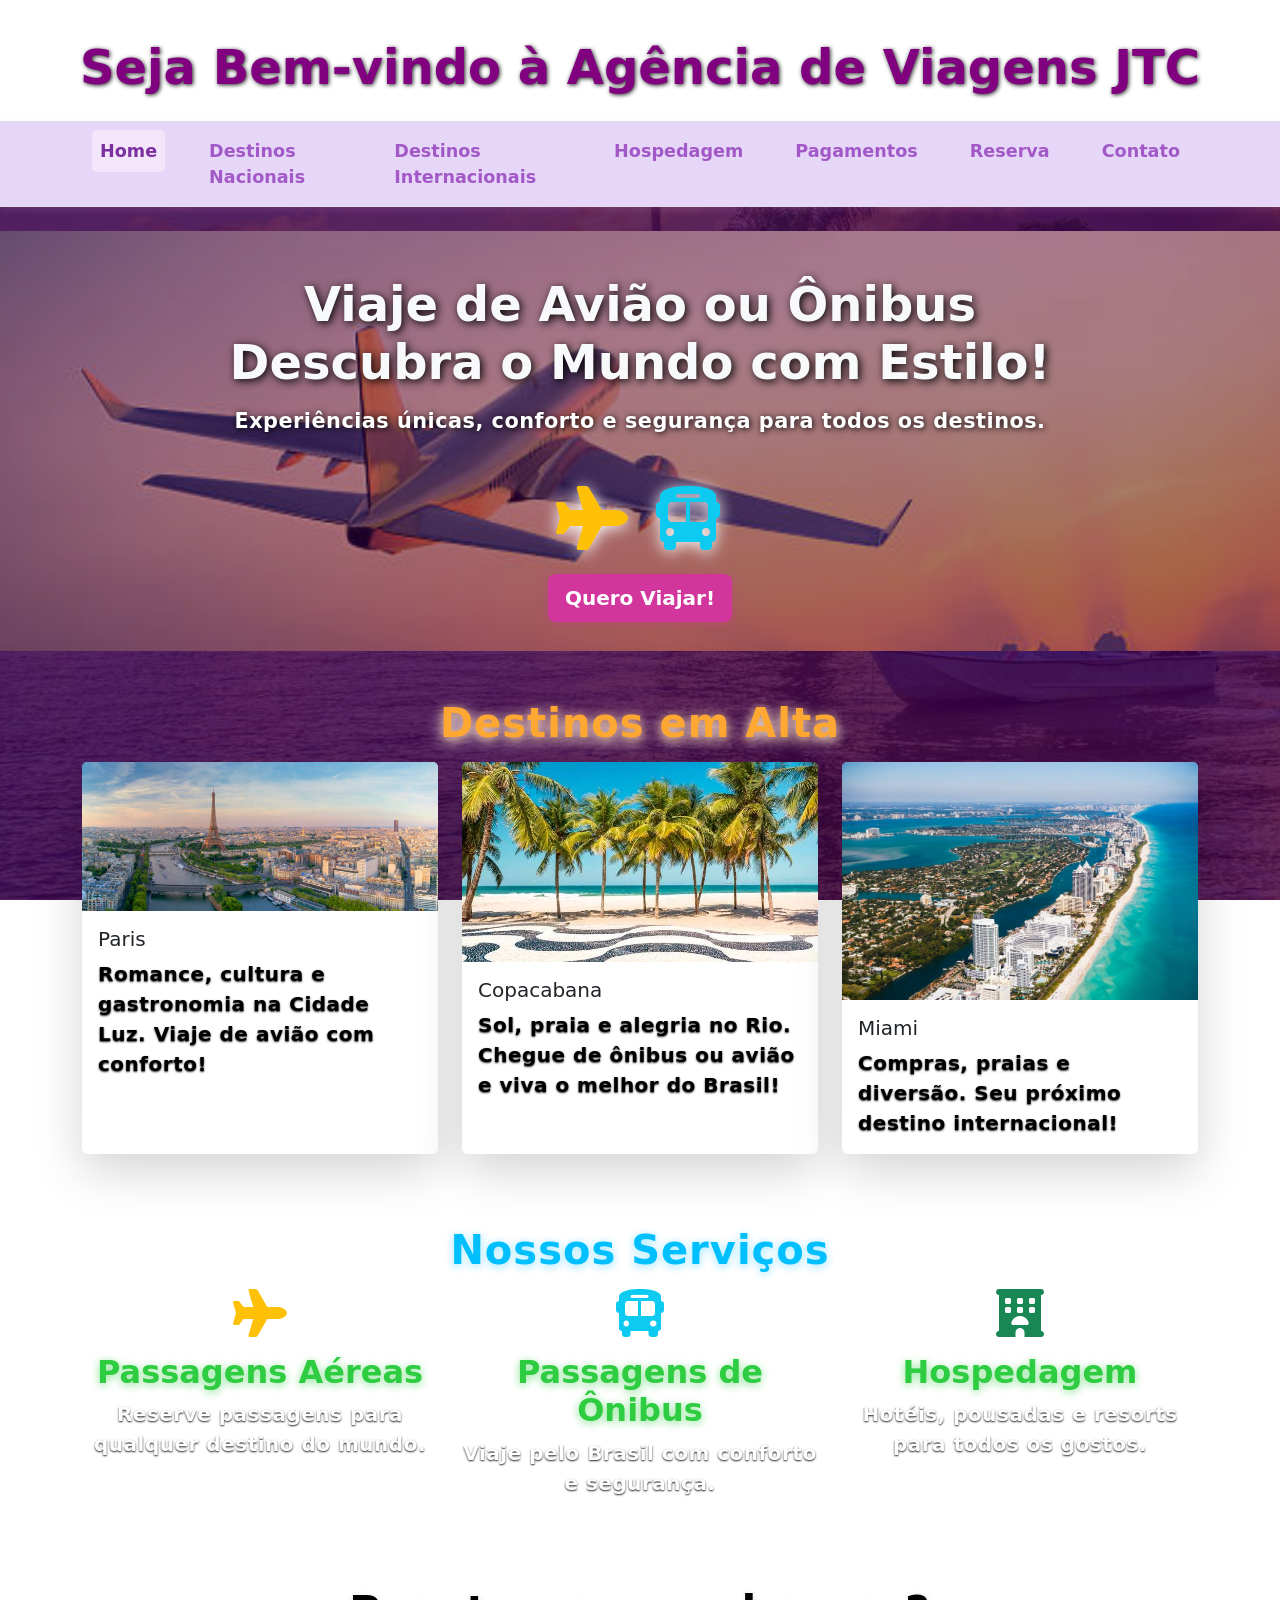
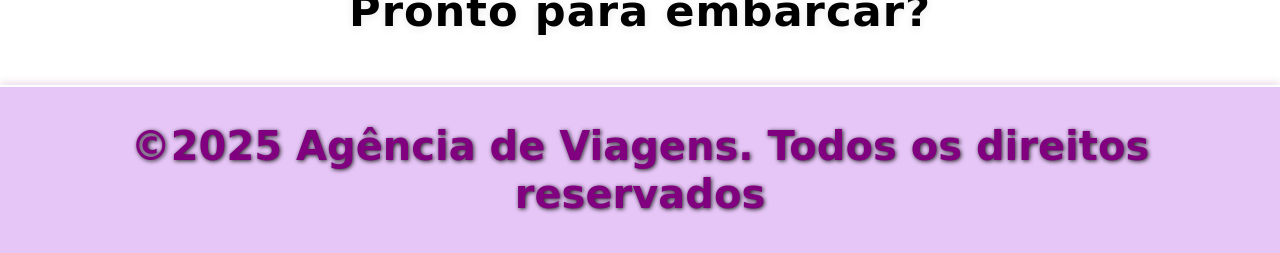
<file: Agência de Viagens/Frontend/index.html>
<!DOCTYPE html>
<html lang="pt-br">
<head>
    <meta charset="UTF-8">
    <meta name="viewport" content="width=device-width, initial-scale=1.0">
    <title>Agência de Viagens JTC</title>
    <link rel="stylesheet" href="CSS/style.css">
    <link rel="stylesheet" href="https://cdn.jsdelivr.net/npm/bootstrap@5.3.0/dist/css/bootstrap.min.css">
    <link rel="stylesheet" href="https://cdnjs.cloudflare.com/ajax/libs/font-awesome/6.5.1/css/all.min.css">
    <style>
        /* Parágrafos da Home em branco, exceto os que estão dentro de .card-body (frases das imagens) */
        body.home-page p:not(.card-text) {
            color: #fff !important;
        }
        h2.titulo-centralizado.destinos-alta {
            color: #ffa733 !important;
            font-weight: bold !important;
            text-shadow: 0 4px 16px #fff, 0 2px 8px #ffa73399;
            letter-spacing: 1px;
        }
        h2.titulo-centralizado.nossos-servicos {
            color: #00bfff !important;
            font-weight: bold !important;
            text-shadow: 0 4px 16px #fff, 0 2px 8px #00bfff99;
            letter-spacing: 1px;
        }
        .servico-titulo {
            color: #2ecc40 !important;
            font-weight: bold !important;
            text-shadow: 0 4px 12px #fff2, 0 2px 8px #2ecc4099;
        }
        h2.titulo-centralizado.pronto-embarcar {
            color: #000 !important;
            font-weight: bold !important;
            font-size: 2.7rem !important;
            text-shadow: 0 4px 16px #fff, 0 2px 8px #0002;
            letter-spacing: 1px;
        }
    </style>
</head>
<body class="home-page" style="background: url('img brasil/litoral-br.jpg') center/cover no-repeat fixed; position: relative;">
    <div class="bg-overlay"></div>
    <div class="bg-overlay"></div>
    <!-- Título Centralizado -->
    <header class="py-4 bg-white border-bottom mb-0">
        <h1 class="titulo-centralizado" style="font-size:3rem; color:purple; margin-bottom:0;">Seja Bem-vindo à Agência de Viagens JTC</h1>
    </header>

    <!-- Navbar Centralizada -->
    <nav class="navbar navbar-expand-lg border-bottom mb-4" style="background: rgb(216, 17, 216);">
        <div class="container justify-content-center">
            <div class="collapse navbar-collapse show justify-content-center" id="navbarNav">
                <ul class="navbar-nav mx-auto flex-row gap-3">
                    <li class="nav-item"><a class="nav-link text-light active" href="index.html">Home</a></li>
                    <li class="nav-item"><a class="nav-link text-light" href="destinos nacionais.html">Destinos Nacionais</a></li>
                    <li class="nav-item"><a class="nav-link text-light" href="destinos internacionais.html">Destinos Internacionais</a></li>
                    <li class="nav-item"><a class="nav-link text-light" href="hospedagem.html">Hospedagem</a></li>
                    <li class="nav-item"><a class="nav-link text-light" href="pagamentos.html">Pagamentos</a></li>
                    <li class="nav-item"><a class="nav-link text-light" href="reserva.html">Reserva</a></li>
                    <li class="nav-item"><a class="nav-link text-light" href="contato.html">Contato</a></li>
                </ul>
            </div>
        </div>
    </nav>

    <!-- Banner Moderno -->
    <section class="banner-hero position-relative text-center mb-5" style="height: 420px; background: url('img viagens/avião.jpg') center/cover, url('img viagens/ao redor do mundo.jpeg') right/cover;">
        <div class="overlay position-absolute top-0 start-0 w-100 h-100" style="background: rgba(60,0,80,0.45);"></div>
        <div class="position-relative d-flex flex-column justify-content-center align-items-center h-100">
            <h1 class="titulo-centralizado text-light" style="font-size:3rem; text-shadow: 2px 2px 8px black;">Viaje de Avião ou Ônibus<br>Descubra o Mundo com Estilo!</h1>
            <p class="subtitulo-centralizado text-light" style="font-size:1.3rem; text-shadow: 1px 1px 6px black;">Experiências únicas, conforto e segurança para todos os destinos.</p>
            <div class="d-flex gap-4 mt-3">
                <i class="fa-solid fa-plane fa-4x text-warning" style="filter: drop-shadow(0 2px 8px #fff);"></i>
                <i class="fa-solid fa-bus fa-4x text-info" style="filter: drop-shadow(0 2px 8px #fff);"></i>
            </div>
            <a href="contato.html" class="btn btn-lg mt-4" style="background: #d2359b; color: #fff; font-weight: bold; box-shadow: 0 2px 8px #d2359b55;">Quero Viajar!</a>
        </div>
    </section>

    <!-- Destinos em Destaque -->
    <section class="container my-5">
    <h2 class="titulo-centralizado destinos-alta">Destinos em Alta</h2>
        <div class="row justify-content-center">
            <div class="col-md-4 mb-4">
                <div class="card shadow-lg border-0 h-100 destination-card" style="transition: transform 0.3s;">
                    <img src="img internacionais/paris.jpg" class="card-img-top" alt="Paris, França">
                    <div class="card-body">
                        <h5 class="card-title">Paris</h5>
                        <p class="card-text">Romance, cultura e gastronomia na Cidade Luz. Viaje de avião com conforto!</p>
                    </div>
                </div>
            </div>
            <div class="col-md-4 mb-4">
                <div class="card shadow-lg border-0 h-100 destination-card" style="transition: transform 0.3s;">
                    <img src="img brasil/copacabana.jpeg" class="card-img-top" alt="Copacabana, Rio de Janeiro">
                    <div class="card-body">
                        <h5 class="card-title">Copacabana</h5>
                        <p class="card-text">Sol, praia e alegria no Rio. Chegue de ônibus ou avião e viva o melhor do Brasil!</p>
                    </div>
                </div>
            </div>
            <div class="col-md-4 mb-4">
                <div class="card shadow-lg border-0 h-100 destination-card" style="transition: transform 0.3s;">
                    <img src="img internacionais/miami city.jpg" class="card-img-top" alt="Miami, EUA">
                    <div class="card-body">
                        <h5 class="card-title">Miami</h5>
                        <p class="card-text">Compras, praias e diversão. Seu próximo destino internacional!</p>
                    </div>
                </div>
            </div>
        </div>
    </section>

    <!-- Serviços Modernos -->
    <section class="container my-5">
    <h2 class="titulo-centralizado nossos-servicos">Nossos Serviços</h2>
        <div class="row justify-content-center">
            <div class="col-md-4 text-center mb-4">
                <i class="fa-solid fa-plane fa-3x mb-3 text-warning"></i>
                <h2 class="servico-titulo">Passagens Aéreas</h2>
                <p>Reserve passagens para qualquer destino do mundo.</p>
            </div>
            <div class="col-md-4 text-center mb-4">
                <i class="fa-solid fa-bus fa-3x mb-3 text-info"></i>
                <h2 class="servico-titulo">Passagens de Ônibus</h2>
                <p>Viaje pelo Brasil com conforto e segurança.</p>
            </div>
            <div class="col-md-4 text-center mb-4">
                <i class="fa-solid fa-hotel fa-3x mb-3 text-success"></i>
                <h2 class="servico-titulo">Hospedagem</h2>
                <p>Hotéis, pousadas e resorts para todos os gostos.</p>
            </div>
        </div>
    </section>

    <!-- Chamada para ação -->
    <section class="text-center my-5">
    <h2 class="titulo-centralizado pronto-embarcar">Pronto para embarcar?</h2>
  </section>            
    <!-- Rodapé -->
    <footer>
        <h1 class="titulo-centralizado">&copy;2025 Agência de Viagens. Todos os direitos reservados</h1>
    </footer>

    <!-- Scripts -->
    <script src="js/script.js"></script>
    <script src="https://cdn.jsdelivr.net/npm/bootstrap@5.3.0-alpha3/dist/js/bootstrap.bundle.min.js"></script>
</body>
</html>
</file>
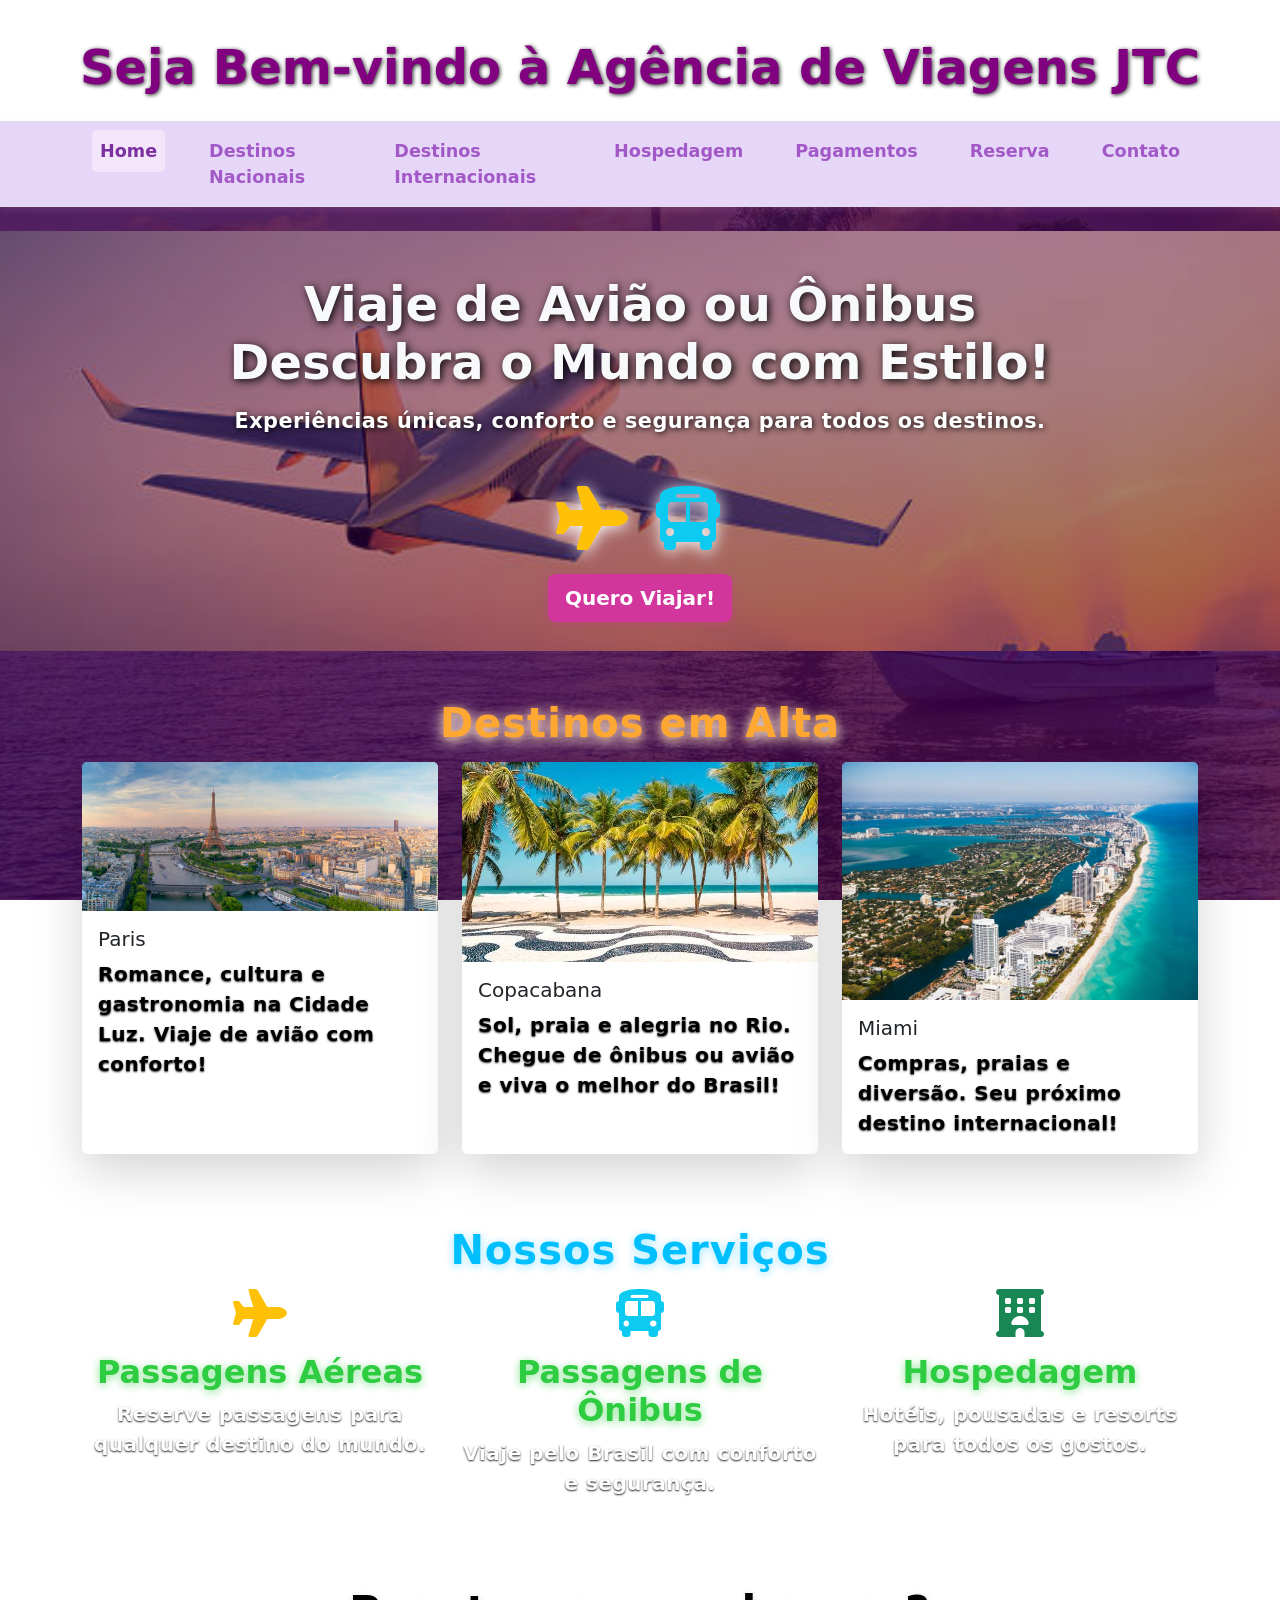
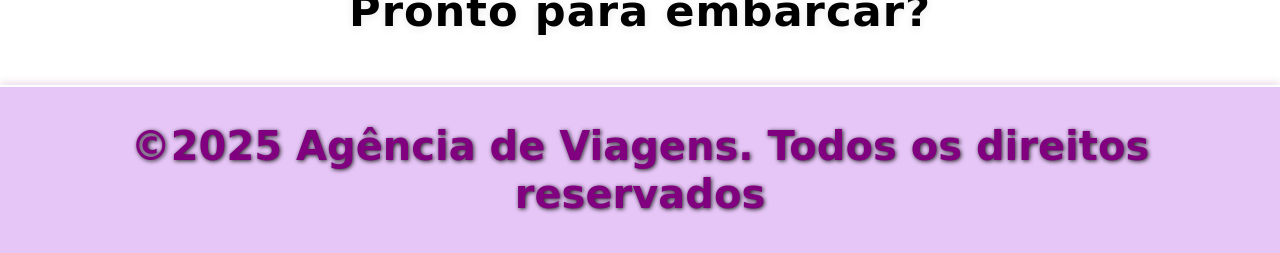
<file: Agencia-de-Viagens---reajustada-NovoProjeto/Agência de Viagens/Frontend/index.html>
<!DOCTYPE html>
<html lang="pt-br">
<head>
    <meta charset="UTF-8">
    <meta name="viewport" content="width=device-width, initial-scale=1.0">
    <title>Agência de Viagens JTC</title>
    <link rel="stylesheet" href="CSS/style.css">
    <link rel="stylesheet" href="https://cdn.jsdelivr.net/npm/bootstrap@5.3.0/dist/css/bootstrap.min.css">
    <link rel="stylesheet" href="https://cdnjs.cloudflare.com/ajax/libs/font-awesome/6.5.1/css/all.min.css">
    <style>
        /* Parágrafos da Home em branco, exceto os que estão dentro de .card-body (frases das imagens) */
        body.home-page p:not(.card-text) {
            color: #fff !important;
        }
        h2.titulo-centralizado.destinos-alta {
            color: #ffa733 !important;
            font-weight: bold !important;
            text-shadow: 0 4px 16px #fff, 0 2px 8px #ffa73399;
            letter-spacing: 1px;
        }
        h2.titulo-centralizado.nossos-servicos {
            color: #00bfff !important;
            font-weight: bold !important;
            text-shadow: 0 4px 16px #fff, 0 2px 8px #00bfff99;
            letter-spacing: 1px;
        }
        .servico-titulo {
            color: #2ecc40 !important;
            font-weight: bold !important;
            text-shadow: 0 4px 12px #fff2, 0 2px 8px #2ecc4099;
        }
        h2.titulo-centralizado.pronto-embarcar {
            color: #000 !important;
            font-weight: bold !important;
            font-size: 2.7rem !important;
            text-shadow: 0 4px 16px #fff, 0 2px 8px #0002;
            letter-spacing: 1px;
        }
    </style>
</head>
<body class="home-page" style="background: url('img brasil/litoral-br.jpg') center/cover no-repeat fixed; position: relative;">
    <div class="bg-overlay"></div>
    <div class="bg-overlay"></div>
    <!-- Título Centralizado -->
    <header class="py-4 bg-white border-bottom mb-0">
        <h1 class="titulo-centralizado" style="font-size:3rem; color:purple; margin-bottom:0;">Seja Bem-vindo à Agência de Viagens JTC</h1>
    </header>

    <!-- Navbar Centralizada -->
    <nav class="navbar navbar-expand-lg border-bottom mb-4" style="background: rgb(216, 17, 216);">
        <div class="container justify-content-center">
            <div class="collapse navbar-collapse show justify-content-center" id="navbarNav">
                <ul class="navbar-nav mx-auto flex-row gap-3">
                    <li class="nav-item"><a class="nav-link text-light active" href="index.html">Home</a></li>
                    <li class="nav-item"><a class="nav-link text-light" href="destinos nacionais.html">Destinos Nacionais</a></li>
                    <li class="nav-item"><a class="nav-link text-light" href="destinos internacionais.html">Destinos Internacionais</a></li>
                    <li class="nav-item"><a class="nav-link text-light" href="hospedagem.html">Hospedagem</a></li>
                    <li class="nav-item"><a class="nav-link text-light" href="pagamentos.html">Pagamentos</a></li>
                    <li class="nav-item"><a class="nav-link text-light" href="reserva.html">Reserva</a></li>
                    <li class="nav-item"><a class="nav-link text-light" href="contato.html">Contato</a></li>
                </ul>
            </div>
        </div>
    </nav>

    <!-- Banner Moderno -->
    <section class="banner-hero position-relative text-center mb-5" style="height: 420px; background: url('img viagens/avião.jpg') center/cover, url('img viagens/ao redor do mundo.jpeg') right/cover;">
        <div class="overlay position-absolute top-0 start-0 w-100 h-100" style="background: rgba(60,0,80,0.45);"></div>
        <div class="position-relative d-flex flex-column justify-content-center align-items-center h-100">
            <h1 class="titulo-centralizado text-light" style="font-size:3rem; text-shadow: 2px 2px 8px black;">Viaje de Avião ou Ônibus<br>Descubra o Mundo com Estilo!</h1>
            <p class="subtitulo-centralizado text-light" style="font-size:1.3rem; text-shadow: 1px 1px 6px black;">Experiências únicas, conforto e segurança para todos os destinos.</p>
            <div class="d-flex gap-4 mt-3">
                <i class="fa-solid fa-plane fa-4x text-warning" style="filter: drop-shadow(0 2px 8px #fff);"></i>
                <i class="fa-solid fa-bus fa-4x text-info" style="filter: drop-shadow(0 2px 8px #fff);"></i>
            </div>
            <a href="contato.html" class="btn btn-lg mt-4" style="background: #d2359b; color: #fff; font-weight: bold; box-shadow: 0 2px 8px #d2359b55;">Quero Viajar!</a>
        </div>
    </section>

    <!-- Destinos em Destaque -->
    <section class="container my-5">
    <h2 class="titulo-centralizado destinos-alta">Destinos em Alta</h2>
        <div class="row justify-content-center">
            <div class="col-md-4 mb-4">
                <div class="card shadow-lg border-0 h-100 destination-card" style="transition: transform 0.3s;">
                    <img src="img internacionais/paris.jpg" class="card-img-top" alt="Paris, França">
                    <div class="card-body">
                        <h5 class="card-title">Paris</h5>
                        <p class="card-text">Romance, cultura e gastronomia na Cidade Luz. Viaje de avião com conforto!</p>
                    </div>
                </div>
            </div>
            <div class="col-md-4 mb-4">
                <div class="card shadow-lg border-0 h-100 destination-card" style="transition: transform 0.3s;">
                    <img src="img brasil/copacabana.jpeg" class="card-img-top" alt="Copacabana, Rio de Janeiro">
                    <div class="card-body">
                        <h5 class="card-title">Copacabana</h5>
                        <p class="card-text">Sol, praia e alegria no Rio. Chegue de ônibus ou avião e viva o melhor do Brasil!</p>
                    </div>
                </div>
            </div>
            <div class="col-md-4 mb-4">
                <div class="card shadow-lg border-0 h-100 destination-card" style="transition: transform 0.3s;">
                    <img src="img internacionais/miami city.jpg" class="card-img-top" alt="Miami, EUA">
                    <div class="card-body">
                        <h5 class="card-title">Miami</h5>
                        <p class="card-text">Compras, praias e diversão. Seu próximo destino internacional!</p>
                    </div>
                </div>
            </div>
        </div>
    </section>

    <!-- Serviços Modernos -->
    <section class="container my-5">
    <h2 class="titulo-centralizado nossos-servicos">Nossos Serviços</h2>
        <div class="row justify-content-center">
            <div class="col-md-4 text-center mb-4">
                <i class="fa-solid fa-plane fa-3x mb-3 text-warning"></i>
                <h2 class="servico-titulo">Passagens Aéreas</h2>
                <p>Reserve passagens para qualquer destino do mundo.</p>
            </div>
            <div class="col-md-4 text-center mb-4">
                <i class="fa-solid fa-bus fa-3x mb-3 text-info"></i>
                <h2 class="servico-titulo">Passagens de Ônibus</h2>
                <p>Viaje pelo Brasil com conforto e segurança.</p>
            </div>
            <div class="col-md-4 text-center mb-4">
                <i class="fa-solid fa-hotel fa-3x mb-3 text-success"></i>
                <h2 class="servico-titulo">Hospedagem</h2>
                <p>Hotéis, pousadas e resorts para todos os gostos.</p>
            </div>
        </div>
    </section>

    <!-- Chamada para ação -->
    <section class="text-center my-5">
    <h2 class="titulo-centralizado pronto-embarcar">Pronto para embarcar?</h2>
  </section>            
    <!-- Rodapé -->
    <footer>
        <h1 class="titulo-centralizado">&copy;2025 Agência de Viagens. Todos os direitos reservados</h1>
    </footer>

    <!-- Scripts -->
    <script src="js/script.js"></script>
    <script src="https://cdn.jsdelivr.net/npm/bootstrap@5.3.0-alpha3/dist/js/bootstrap.bundle.min.js"></script>
</body>
</html>
</file>
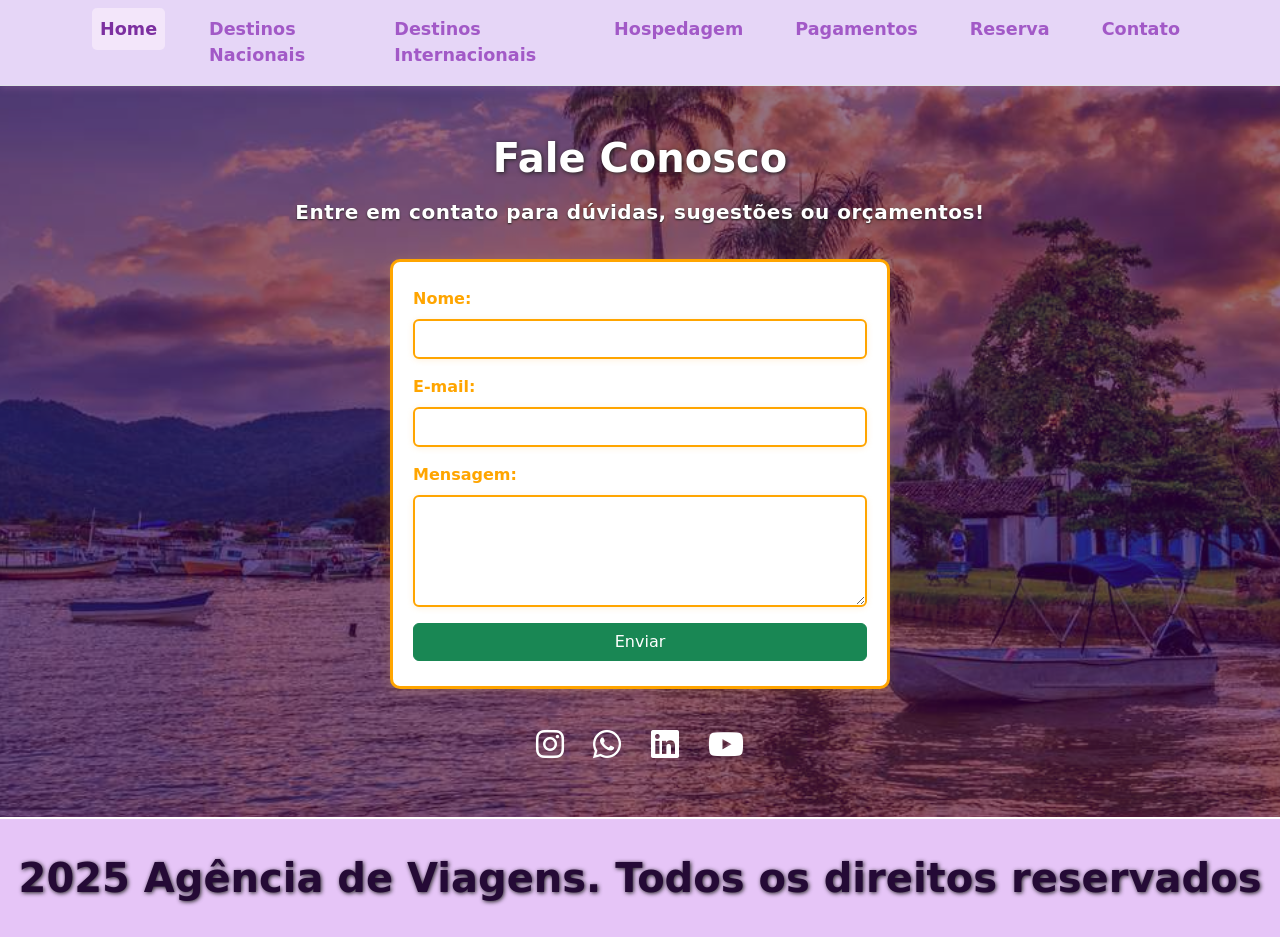
<file: Agência de Viagens/Frontend/contato.html>
<!DOCTYPE html>
<html lang="pt-br">
<head>
    <meta charset="UTF-8">
    <meta name="viewport" content="width=device-width, initial-scale=1.0">
    <title>Contato - Agência de Viagens JTC</title>
    <link rel="stylesheet" href="CSS/style.css">
    <link rel="stylesheet" href="https://cdn.jsdelivr.net/npm/bootstrap@5.3.0/dist/css/bootstrap.min.css">
    <link rel="stylesheet" href="https://cdnjs.cloudflare.com/ajax/libs/font-awesome/6.5.1/css/all.min.css">
    <style>
        body, p, label, input, textarea, .nav-link, h2, h3, h4 {
            color: #fff !important;
        }
        footer h1, footer h4, footer p {
            color: purple !important;
        }
        #contato-form label {
            color: orange !important;
        }
    </style>
</head>
<body style="background: url('img brasil/litoral-br.jpg') center/cover no-repeat fixed; position: relative;">
    <div class="bg-overlay"></div>
    <!-- Navbar -->
    <nav class="navbar navbar-expand-lg border-bottom mb-4" style="background: rgb(216, 17, 216);">
        <div class="container justify-content-center">
            <div class="collapse navbar-collapse show justify-content-center" id="navbarNav">
                <ul class="navbar-nav mx-auto flex-row gap-3">
                    <li class="nav-item"><a class="nav-link text-light active" href="index.html">Home</a></li>
                    <li class="nav-item"><a class="nav-link text-light" href="destinos nacionais.html">Destinos Nacionais</a></li>
                    <li class="nav-item"><a class="nav-link text-light" href="destinos internacionais.html">Destinos Internacionais</a></li>
                    <li class="nav-item"><a class="nav-link text-light" href="hospedagem.html">Hospedagem</a></li>
                    <li class="nav-item"><a class="nav-link text-light" href="pagamentos.html">Pagamentos</a></li>
                    <li class="nav-item"><a class="nav-link text-light" href="reserva.html">Reserva</a></li>
                    <li class="nav-item"><a class="nav-link text-light" href="contato.html">Contato</a></li>
                </ul>
            </div>
        </div>
    </nav>

    <section class="container my-5">
        <h4 class="titulo-centralizado">Fale Conosco</h4>
        <p class="subtitulo-centralizado">Entre em contato para dúvidas, sugestões ou orçamentos!</p>
        <form id="contato-form" class="mx-auto" style="max-width: 500px;">
            <div class="mb-3">
                <label for="nome" class="form-label">Nome:</label>
                <input type="text" id="nome" name="nome" class="form-control" required>
            </div>
            <div class="mb-3">
                <label for="email" class="form-label">E-mail:</label>
                <input type="email" id="email" name="email" class="form-control" required>
            </div>
            <div class="mb-3">
                <label for="mensagem" class="form-label">Mensagem:</label>
                <textarea id="mensagem" name="mensagem" class="form-control" rows="4" required></textarea>
            </div>
            <button type="submit" class="btn btn-success w-100">Enviar</button>
        </form>
        <div class="social-icons text-center mt-4">
            <a href="https://www.instagram.com/hurb" target="_blank"><i class="fa-brands fa-instagram"></i></a>
            <a href="https://www.whatsapp.com/hurb" target="_blank"><i class="fa-brands fa-whatsapp"></i></a>
            <a href="https://www.linkedin.com/hurb" target="_blank"><i class="fa-brands fa-linkedin"></i></a>
            <a href="https://www.youtube.com/hurb" target="_blank"><i class="fa-brands fa-youtube"></i></a>
        </div>
    </section>

    <!-- Rodapé -->
    <footer>
    <h1 class="titulo-centralizado" style="color: #250a36 !important;">2025 Agência de Viagens. Todos os direitos reservados</h1>
    </footer>
    <script src="js/script.js"></script>
    <script src="https://cdn.jsdelivr.net/npm/bootstrap@5.3.0-alpha3/dist/js/bootstrap.bundle.min.js"></script>
</body>
</html>
</file>
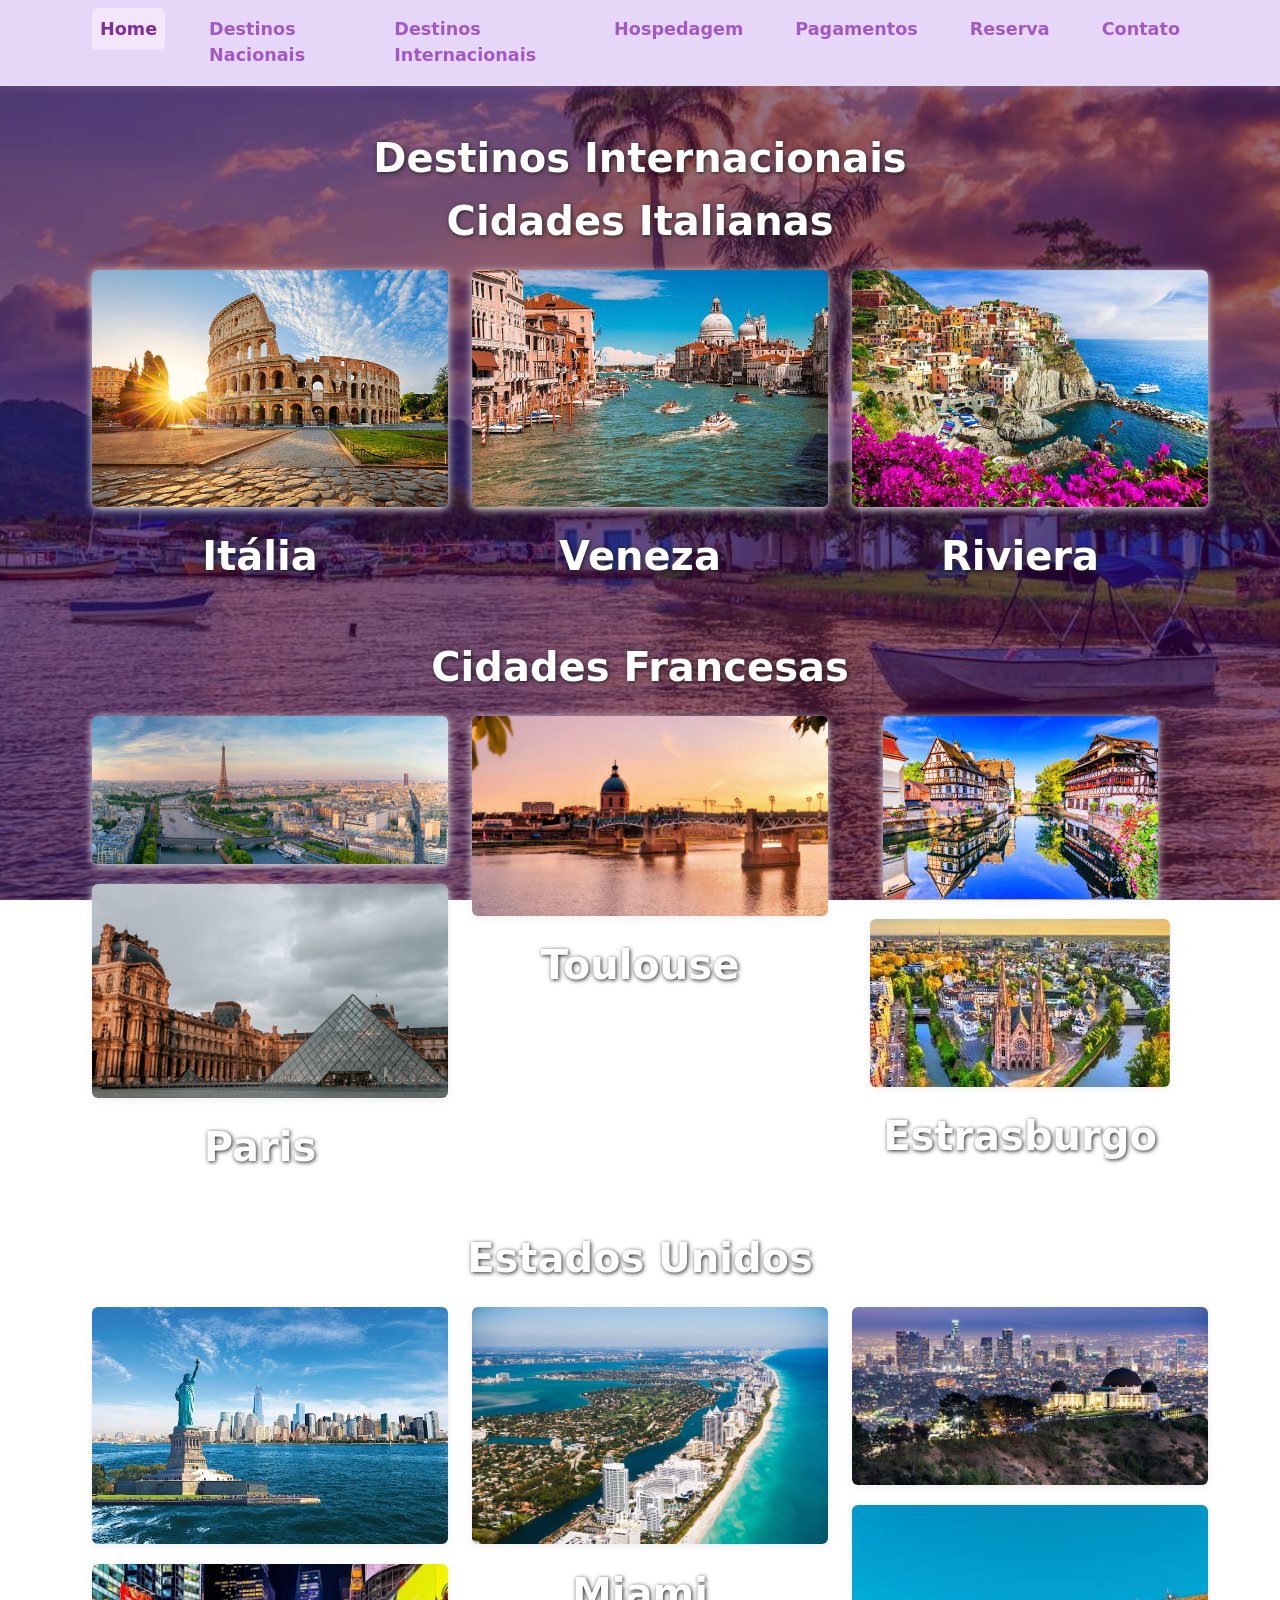
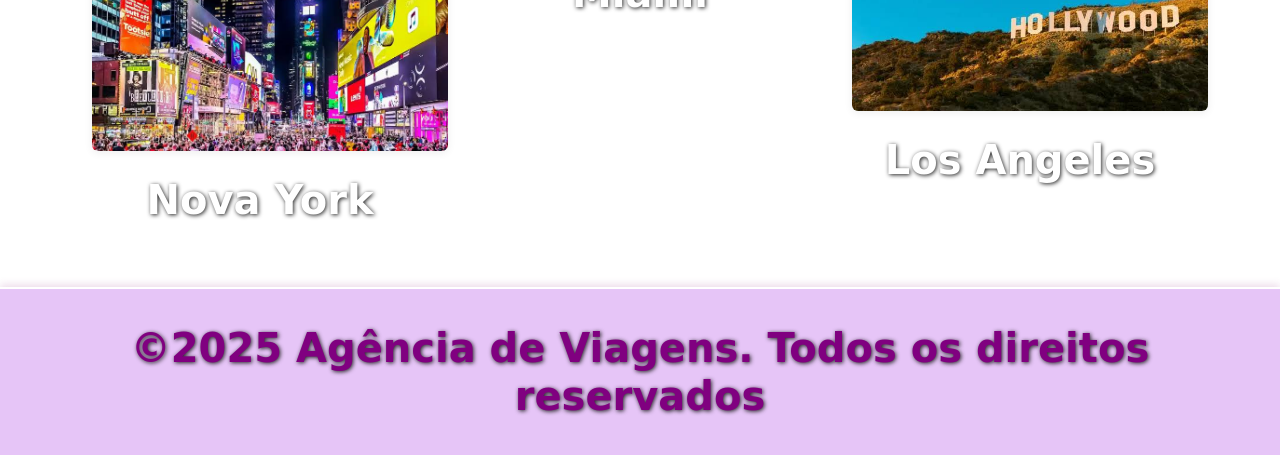
<file: Agência de Viagens/Frontend/destinos internacionais.html>
<!DOCTYPE html>
<html lang="pt-br">
<head>
    <meta charset="UTF-8">
    <meta name="viewport" content="width=device-width, initial-scale=1.0">
    <title>Destinos Internacionais - Agência de Viagens JTC</title>
    <link rel="stylesheet" href="CSS/style.css">
    <style>
        body, p, h1, h2, h3, h4, h5, h6, .navbar, .footer, .card, .card-body, .card-title, .card-text, .nav-link {
            color: #fff !important;
        }
    </style>
    <link rel="stylesheet" href="https://cdn.jsdelivr.net/npm/bootstrap@5.3.0/dist/css/bootstrap.min.css">
    <link rel="stylesheet" href="https://cdnjs.cloudflare.com/ajax/libs/font-awesome/6.5.1/css/all.min.css">
</head>
<body style="background: url('img brasil/litoral-br.jpg') center/cover no-repeat fixed; position: relative;">
    <div class="bg-overlay"></div>
    <!-- Navbar -->
    <nav class="navbar navbar-expand-lg border-bottom mb-4" style="background: rgb(216, 17, 216);">
        <div class="container justify-content-center">
            <div class="collapse navbar-collapse show justify-content-center" id="navbarNav">
                <ul class="navbar-nav mx-auto flex-row gap-3">
                    <li class="nav-item"><a class="nav-link text-light active" href="index.html">Home</a></li>
                    <li class="nav-item"><a class="nav-link text-light" href="destinos nacionais.html">Destinos Nacionais</a></li>
                    <li class="nav-item"><a class="nav-link text-light" href="destinos internacionais.html">Destinos Internacionais</a></li>
                    <li class="nav-item"><a class="nav-link text-light" href="hospedagem.html">Hospedagem</a></li>
                    <li class="nav-item"><a class="nav-link text-light" href="pagamentos.html">Pagamentos</a></li>
                    <li class="nav-item"><a class="nav-link text-light" href="reserva.html">Reserva</a></li>
                    <li class="nav-item"><a class="nav-link text-light" href="contato.html">Contato</a></li>
                </ul>
            </div>
        </div>
    </nav>
    <section class="container my-5">
        <h2 class="titulo-centralizado mt-5">Destinos Internacionais</h2>
        <h2 class="titulo-centralizado">Cidades Italianas</h2>
        <div class="row justify-content-center">
            <div class="col-md-4 image-container text-center">
                <img src="img internacionais/itália city.jpeg" alt="Itália" class="img-banner img-fluid rounded">
                <h3 class="titulo-centralizado">Itália</h3>
            </div>
            <div class="col-md-4 image-container text-center">
                <img src="img internacionais/veneza.jpeg" alt="Veneza" class="img-banner img-fluid rounded">
                <h3 class="titulo-centralizado">Veneza</h3>
            </div>
            <div class="col-md-4 image-container text-center">
                <img src="img internacionais/riviera.jpeg" alt="Riviera" class="img-banner img-fluid rounded">
                <h3 class="titulo-centralizado">Riviera</h3>
            </div>
        </div>
        <h2 class="titulo-centralizado mt-5">Cidades Francesas</h2>
        <div class="row justify-content-center">
            <div class="col-md-4 image-container text-center">
                <img src="img internacionais/paris.jpg" alt="Paris" class="img-banner img-fluid rounded">
                <img src="img internacionais/livre.png" alt="Livre" class="img-banner img-fluid rounded">
                <h3 class="titulo-centralizado">Paris</h3>
            </div>
            <div class="col-md-4 image-container text-center">
                <img src="img internacionais/toulouse.jpg" alt="Toulouse" class="img-banner img-fluid rounded">
                <h3 class="titulo-centralizado">Toulouse</h3>
            </div>
            <div class="col-md-4 image-container text-center">
                <img src="img internacionais/estrasburgo.jpeg" alt="Estrasburgo" class="img-banner img-fluid rounded">
                <img src="img internacionais/estrasburgo2.jpeg" alt="Estrasburgo2" class="img-banner img-fluid rounded">
                <h3 class="titulo-centralizado">Estrasburgo</h3>
            </div>
        </div>
        <h2 class="titulo-centralizado mt-5">Estados Unidos</h2>
        <div class="row justify-content-center">
            <div class="col-md-4 image-container text-center">
                <img src="img internacionais/nova york city.jpeg" alt="Nova York" class="img-banner img-fluid rounded">
                <img src="img internacionais/times square.jpeg" alt="Times Square" class="img-banner img-fluid rounded">
                <h3 class="titulo-centralizado">Nova York</h3>
            </div>
            <div class="col-md-4 image-container text-center">
                <img src="img internacionais/miami city.jpg" alt="Miami" class="img-banner img-fluid rounded">
                <h3 class="titulo-centralizado">Miami</h3>
            </div>
            <div class="col-md-4 image-container text-center">
                <img src="img internacionais/losAngeles.jpeg" alt="Los Angeles" class="img-banner img-fluid rounded">
                <img src="img internacionais/hollywood.jpeg" alt="Hollywood" class="img-banner img-fluid rounded">
                <h3 class="titulo-centralizado">Los Angeles</h3>
            </div>
        </div>
    </section>

   <!-- Rodapé -->
    <footer>
        <h1 class="titulo-centralizado">&copy;2025 Agência de Viagens. Todos os direitos reservados</h1>
    </footer>
    <script src="js/script.js"></script>
    <script src="https://cdn.jsdelivr.net/npm/bootstrap@5.3.0-alpha3/dist/js/bootstrap.bundle.min.js"></script>
</body>
</html>
</file>
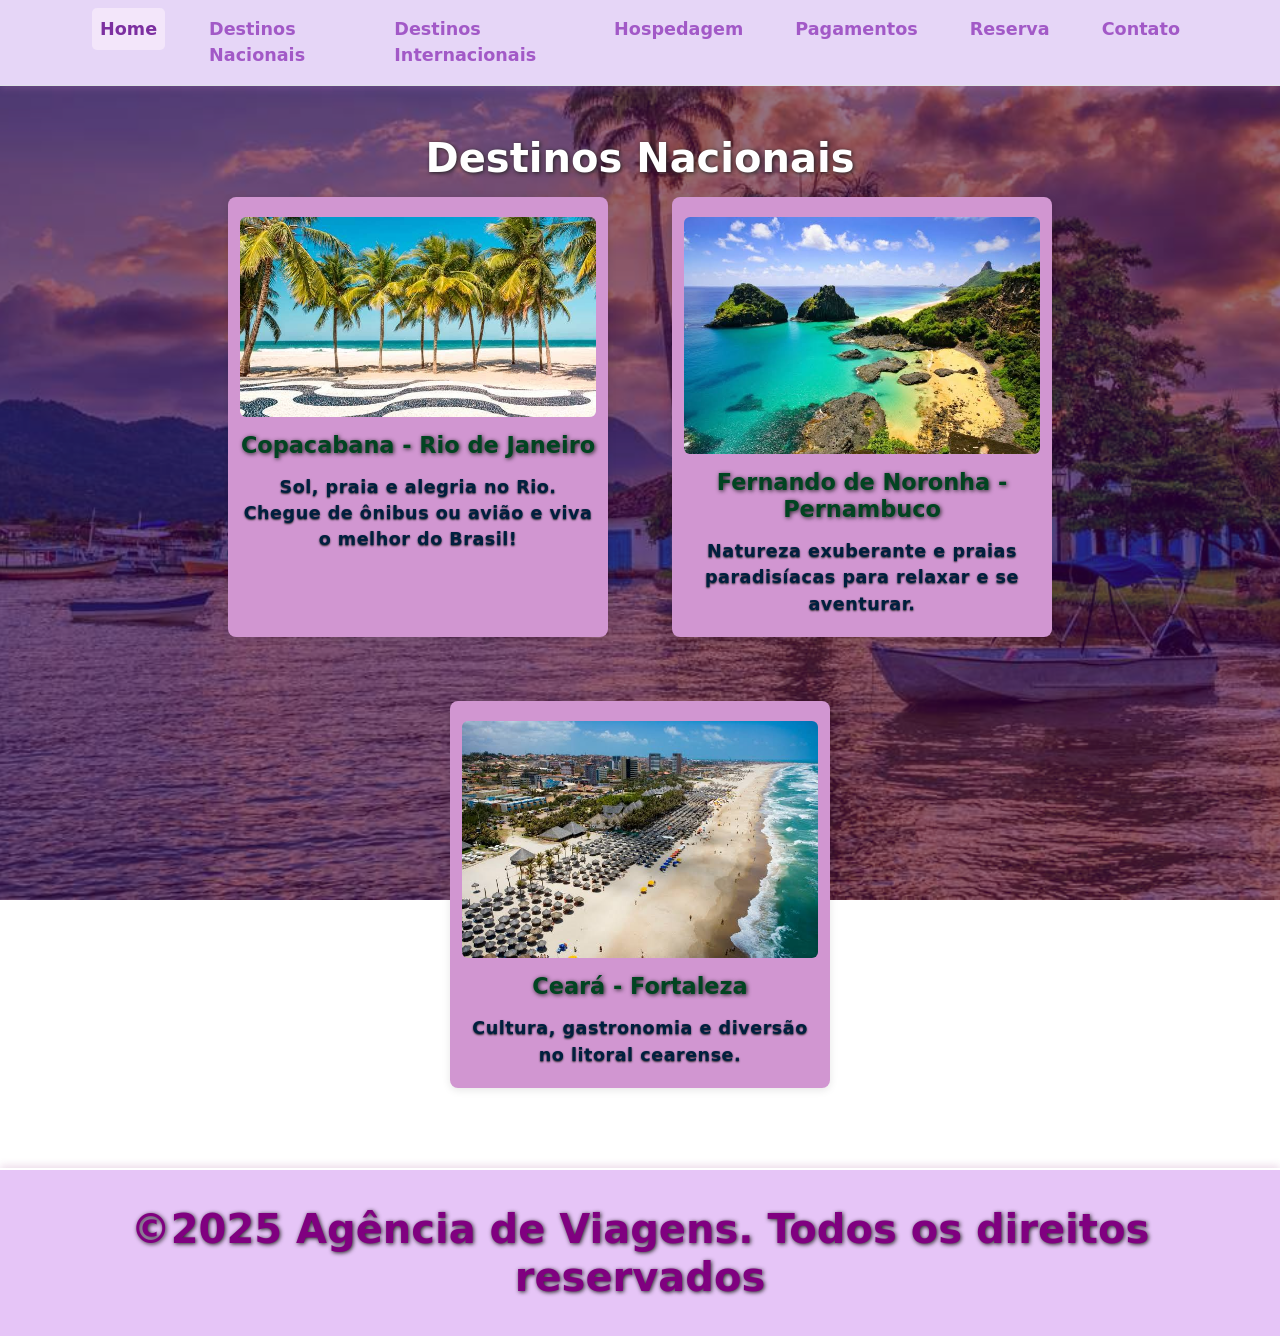
<file: Agência de Viagens/Frontend/destinos nacionais.html>
<!DOCTYPE html>
<html lang="pt-br">
<head>
    <style>
        h2.titulo-centralizado {
            color: #fff !important;
        }
        h3.titulo-centralizado {
            color: #014421 !important;
            font-weight: bold !important;
            font-size: 1.4rem !important;
            text-align: center !important;
        }
        .card-text {
            color: #001f3f !important;
            font-size: 1.1rem !important;
            text-align: center !important;
        }
        .form-box {
            margin-bottom: 2rem !important;
            margin-left: 1rem !important;
            margin-right: 1rem !important;
        }
        .row.justify-content-center {
            gap: 2rem !important;
        }
        footer {
            background: #e6c5f7 !important;
        }
        footer h1 {
            color: purple !important;
        }
    </style>
    <meta charset="UTF-8">
    <meta name="viewport" content="width=device-width, initial-scale=1.0">
    <title>Destinos Nacionais - Agência de Viagens JTC</title>
    <link rel="stylesheet" href="CSS/style.css">
    <style>
        h2.titulo-centralizado {
            color: #fff !important;
        }
        h3.titulo-centralizado {
            color: #014421 !important;
            font-weight: bold !important;
        }
        .card-text {
            color: #001f3f !important;
        }
        footer {
            background: #e6c5f7 !important;
        }
        footer h1 {
            color: purple !important;
        }
    </style>
    <link rel="stylesheet" href="https://cdn.jsdelivr.net/npm/bootstrap@5.3.0/dist/css/bootstrap.min.css">
    <link rel="stylesheet" href="https://cdnjs.cloudflare.com/ajax/libs/font-awesome/6.5.1/css/all.min.css">
</head>
<body style="background: url('img brasil/litoral-br.jpg') center/cover no-repeat fixed; position: relative;">
    <div class="bg-overlay"></div>
    <!-- Navbar -->
    <nav class="navbar navbar-expand-lg border-bottom mb-4" style="background: rgb(216, 17, 216);">
        <div class="container justify-content-center">
            <div class="collapse navbar-collapse show justify-content-center" id="navbarNav">
                <ul class="navbar-nav mx-auto flex-row gap-3">
                    <li class="nav-item"><a class="nav-link text-light active" href="index.html">Home</a></li>
                    <li class="nav-item"><a class="nav-link text-light" href="destinos nacionais.html">Destinos Nacionais</a></li>
                    <li class="nav-item"><a class="nav-link text-light" href="destinos internacionais.html">Destinos Internacionais</a></li>
                    <li class="nav-item"><a class="nav-link text-light" href="hospedagem.html">Hospedagem</a></li>
                    <li class="nav-item"><a class="nav-link text-light" href="pagamentos.html">Pagamentos</a></li>
                    <li class="nav-item"><a class="nav-link text-light" href="reserva.html">Reserva</a></li>
                    <li class="nav-item"><a class="nav-link text-light" href="contato.html">Contato</a></li>
                </ul>
            </div>
        </div>
    </nav>

    <section class="container my-5">
        <h2 class="titulo-centralizado">Destinos Nacionais</h2>
        <div class="row justify-content-center">
            <div class="col-md-4 form-box">
                <img src="img brasil/copacabana.jpeg" alt="Copacabana" class="img-fluid rounded">
                <h3 class="titulo-centralizado">Copacabana - Rio de Janeiro</h3>
                <p class="card-text">Sol, praia e alegria no Rio. Chegue de ônibus ou avião e viva o melhor do Brasil!</p>
            </div>
            <div class="col-md-4 form-box">
                <img src="img brasil/fernando de noronha1.jpeg" alt="Fernando de Noronha" class="img-fluid rounded">
                <h3 class="titulo-centralizado">Fernando de Noronha - Pernambuco</h3>
                <p class="card-text">Natureza exuberante e praias paradisíacas para relaxar e se aventurar.</p>
            </div>
            <div class="col-md-4 form-box">
                <img src="img brasil/fortaleza.jpeg" alt="Fortaleza" class="img-fluid rounded">
                <h3 class="titulo-centralizado">Ceará - Fortaleza</h3>
                <p class="card-text">Cultura, gastronomia e diversão no litoral cearense.</p>
            </div>
        </div>
    </section>
    <!-- Rodapé -->
    <footer>
        <h1 class="titulo-centralizado">&copy;2025 Agência de Viagens. Todos os direitos reservados</h1>
    </footer>
    <script src="js/script.js"></script>
    <script src="https://cdn.jsdelivr.net/npm/bootstrap@5.3.0-alpha3/dist/js/bootstrap.bundle.min.js"></script>
</body>
</html>
</file>
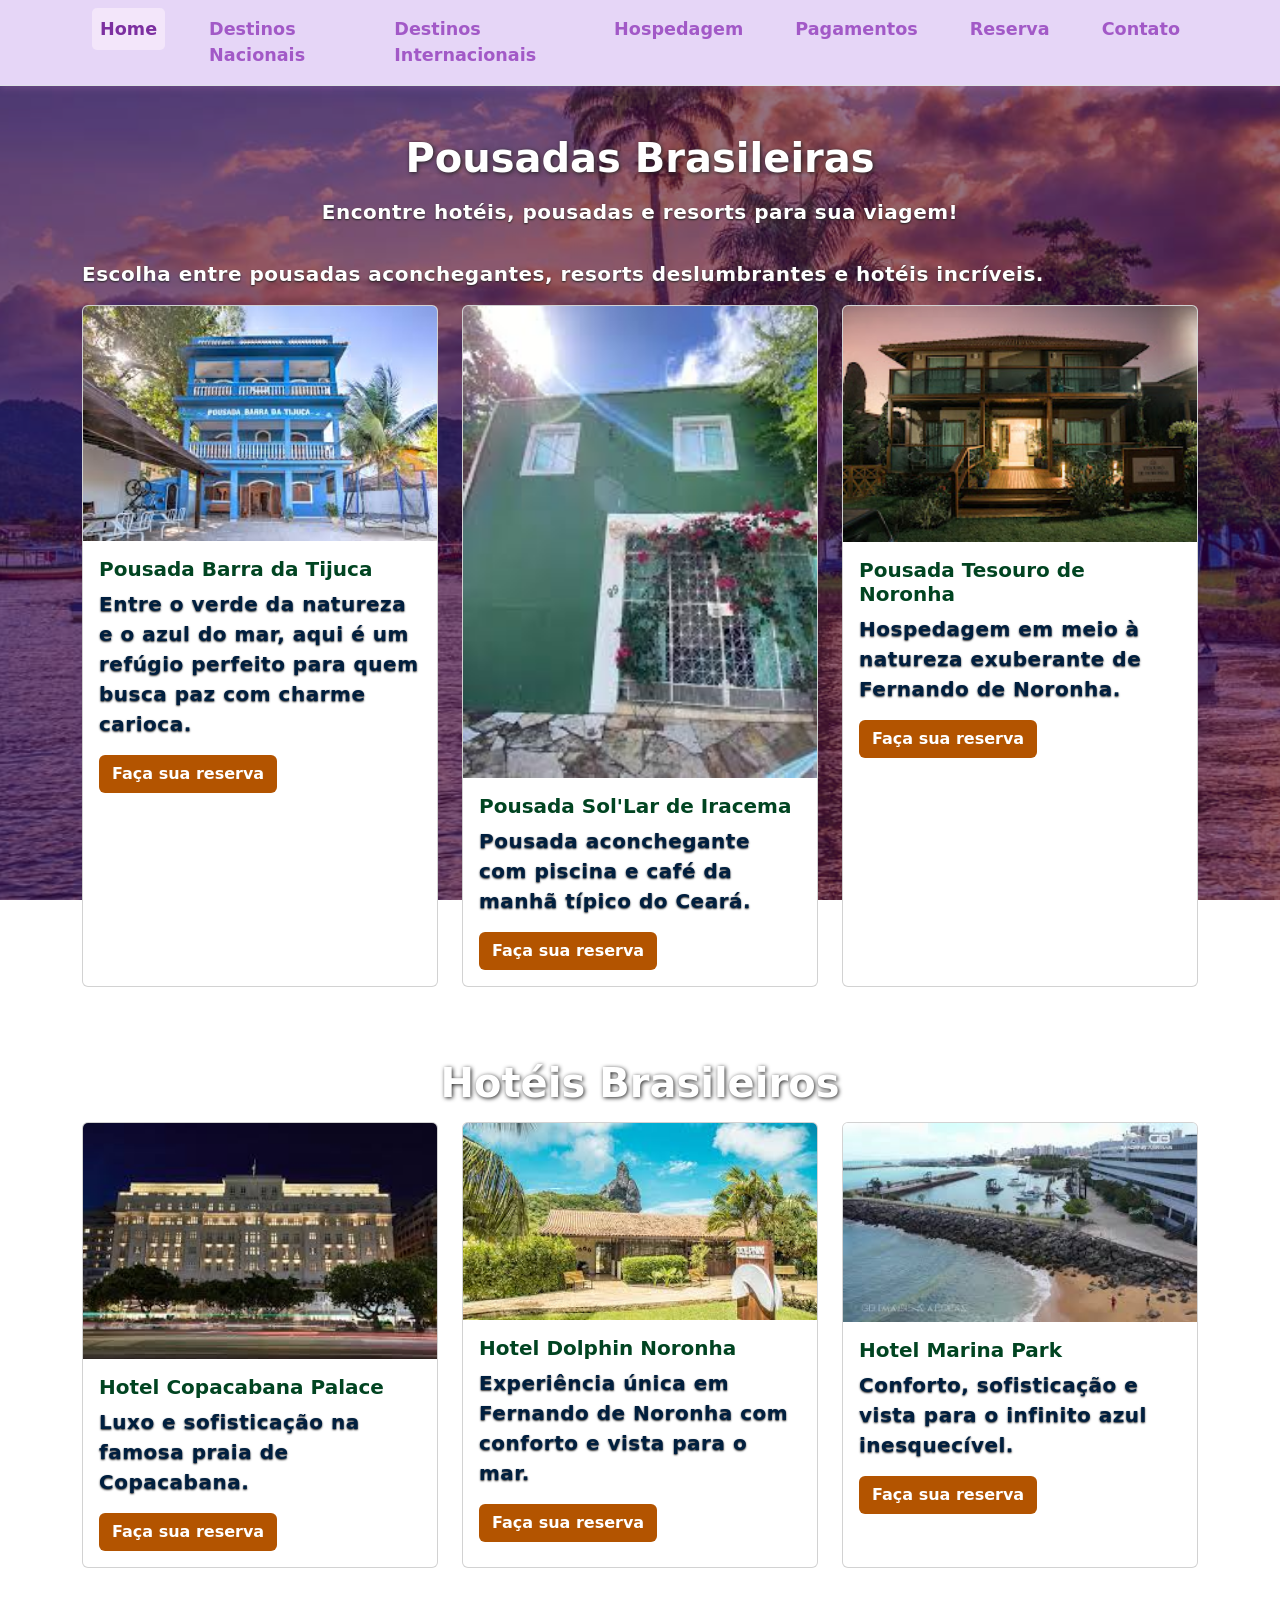
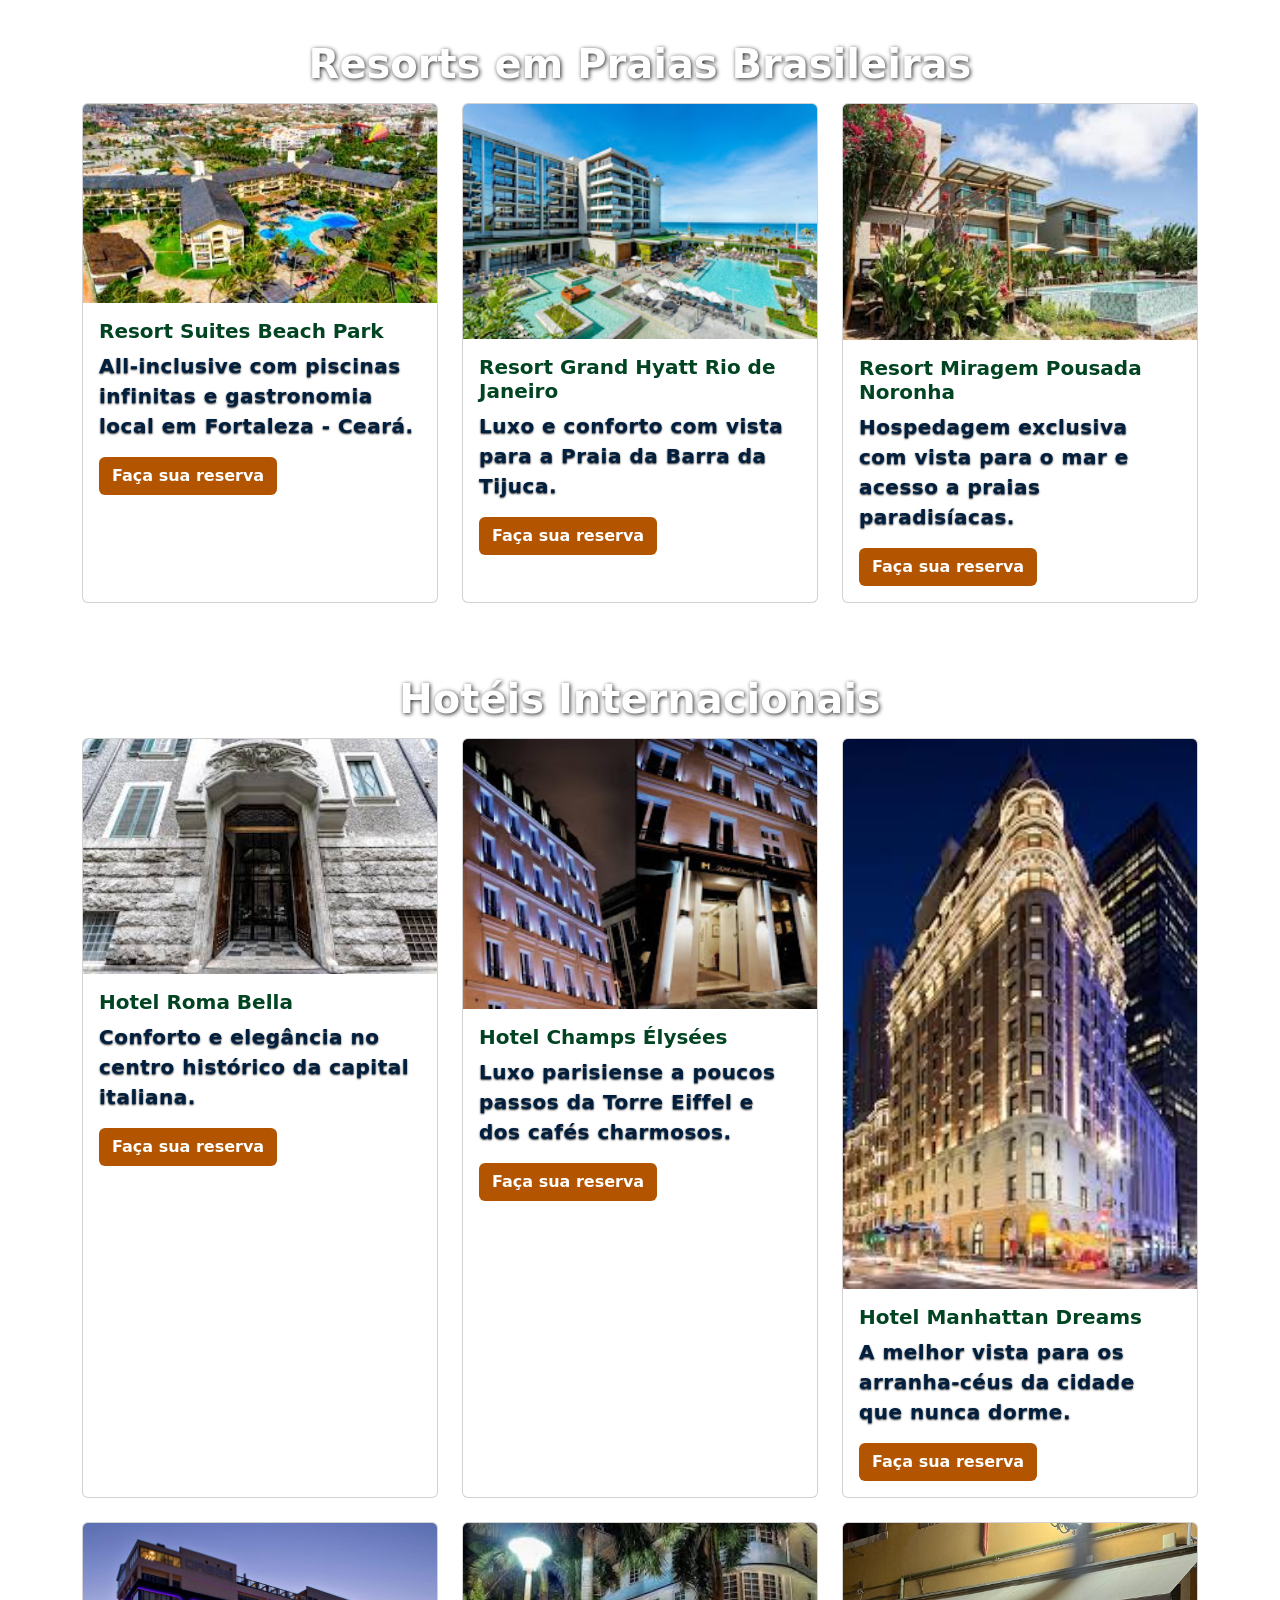
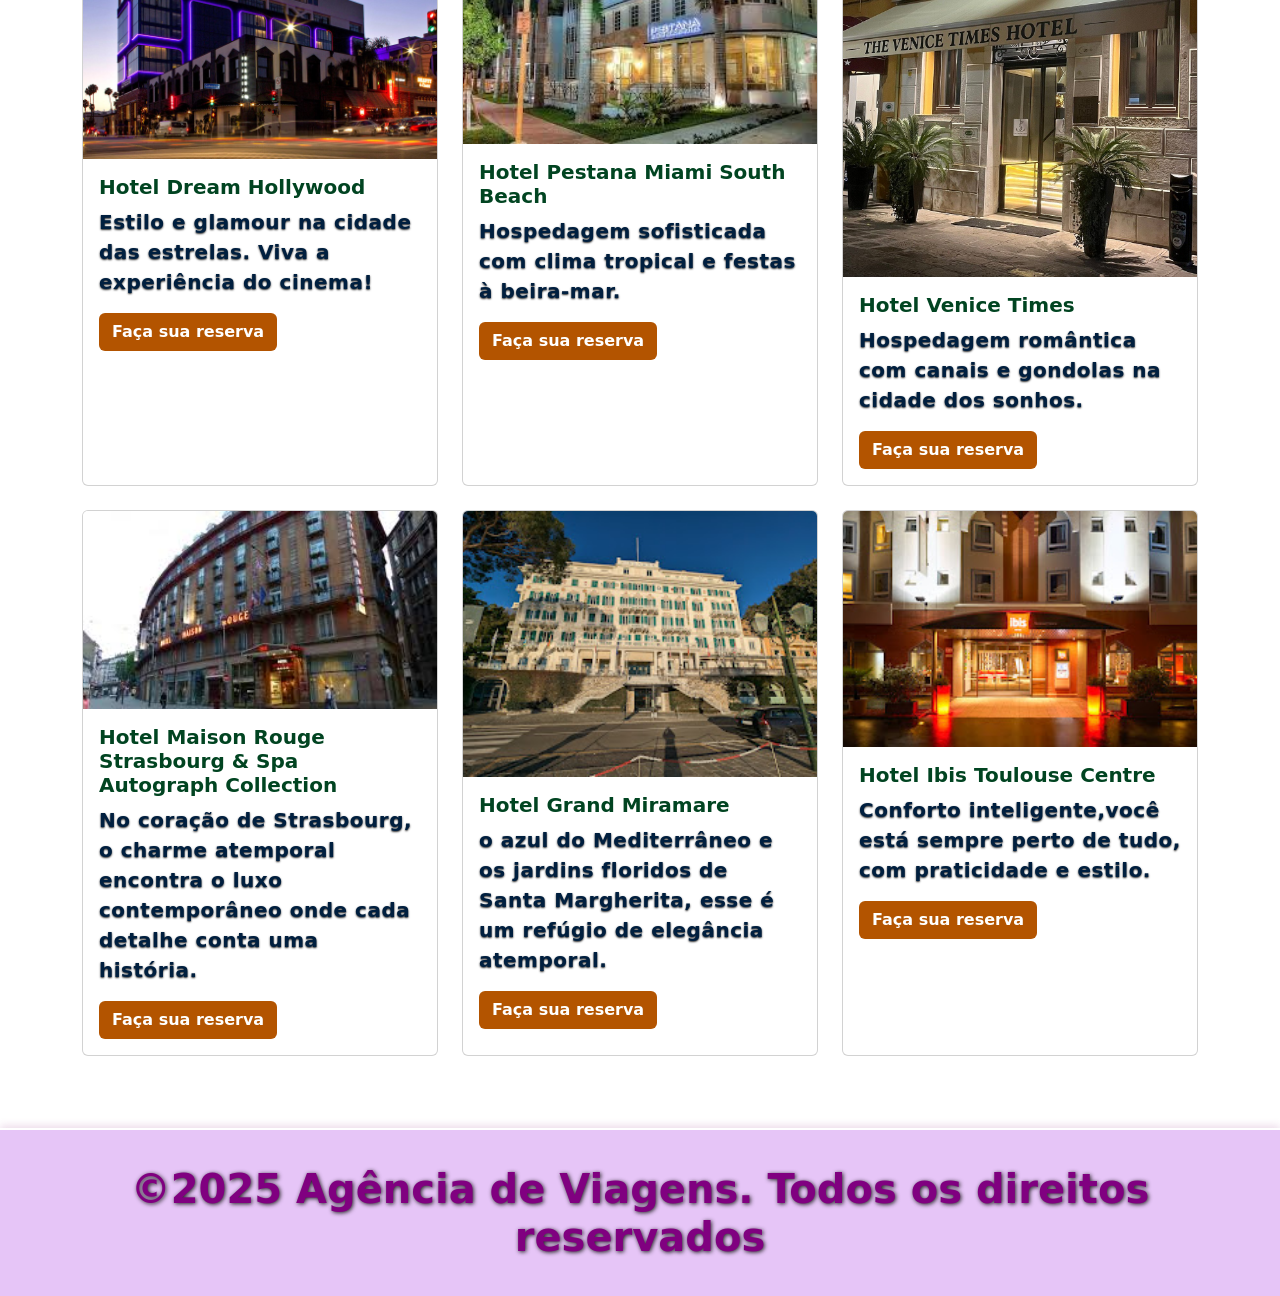
<file: Agência de Viagens/Frontend/hospedagem.html>
<!DOCTYPE html>
<html lang="pt-br">
<head>
    <meta charset="UTF-8">
    <meta name="viewport" content="width=device-width, initial-scale=1.0">
    <title>Hospedagem - Agência de Viagens JTC</title>
    <link rel="stylesheet" href="CSS/style.css">
    <style>
        body, p, h1, h2, h3, h4, h5, h6, .navbar, .footer, .card, .card-body {
            color: #fff !important;
        }
        .card-title {
            color: #014421 !important;
            font-weight: bold !important;
        }
        .card-text {
            color: #001f3f !important;
        }
    </style>
    <link rel="stylesheet" href="https://cdn.jsdelivr.net/npm/bootstrap@5.3.0/dist/css/bootstrap.min.css">
    <link rel="stylesheet" href="https://cdnjs.cloudflare.com/ajax/libs/font-awesome/6.5.1/css/all.min.css">
</head>
<body style="background: url('img brasil/litoral-br.jpg') center/cover no-repeat fixed; position: relative;">
    <div class="bg-overlay"></div>
    <!-- Navbar -->
    <nav class="navbar navbar-expand-lg border-bottom mb-4" style="background: rgb(216, 17, 216);">
        <div class="container justify-content-center">
            <div class="collapse navbar-collapse show justify-content-center" id="navbarNav">
                <ul class="navbar-nav mx-auto flex-row gap-3">
                    <li class="nav-item"><a class="nav-link text-light active" href="index.html">Home</a></li>
                    <li class="nav-item"><a class="nav-link text-light" href="destinos nacionais.html">Destinos Nacionais</a></li>
                    <li class="nav-item"><a class="nav-link text-light" href="destinos internacionais.html">Destinos Internacionais</a></li>
                    <li class="nav-item"><a class="nav-link text-light" href="hospedagem.html">Hospedagem</a></li>
                    <li class="nav-item"><a class="nav-link text-light" href="pagamentos.html">Pagamentos</a></li>
                    <li class="nav-item"><a class="nav-link text-light" href="reserva.html">Reserva</a></li>
                    <li class="nav-item"><a class="nav-link text-light" href="contato.html">Contato</a></li>
                </ul>
            </div>
        </div>
    </nav>

    <section class="container my-5">
        <h1 class="titulo-centralizado">Pousadas Brasileiras</h1>
        <p class="subtitulo-centralizado">Encontre hotéis, pousadas e resorts para sua viagem!</p>
        <p>Escolha entre pousadas aconchegantes, resorts deslumbrantes e hotéis incríveis.</p>
        <div class="row justify-content-center">
            <div class="col-md-4 mb-4">
                <div class="card h-100">
                    <img src="img hospedagem/PousadaBarraTijuca.jpg" class="card-img-top" alt="Pousada Barra da Tijuca, Rio de Janeiro">
                    <div class="card-body">
                        <h5 class="card-title">Pousada Barra da Tijuca</h5>
                        <p class="card-text">Entre o verde da natureza e o azul do mar, aqui é um refúgio perfeito para quem busca paz com charme carioca.</p>
                        <a href="reserva.html" class="btn" style="background-color: #b35400; color: #fff; font-weight: bold;">Faça sua reserva</a>
                    </div>
                </div>
            </div>
            <div class="col-md-4 mb-4">
                <div class="card h-100">
                    <img src="img hospedagem/PoudadaSol'larIracema.jpg" class="card-img-top" alt="Pousada Sol'Lar de Iracema, Ceará">
                    <div class="card-body">
                        <h5 class="card-title">Pousada Sol'Lar de Iracema</h5>
                        <p class="card-text">Pousada aconchegante com piscina e café da manhã típico do Ceará.</p>
                        <button class="btn" style="background-color: #b35400; color: #fff; font-weight: bold;">Faça sua reserva</button>
                    </div>
                </div>
            </div>
            <div class="col-md-4 mb-4">
                <div class="card h-100">
                    <img src="img hospedagem/PousadaTesouroNoronha.jpg" class="card-img-top" alt="Pousada Tesouro de Noronha, Fernando de Noronha">
                    <div class="card-body">
                        <h5 class="card-title">Pousada Tesouro de Noronha</h5>
                        <p class="card-text">Hospedagem em meio à natureza exuberante de Fernando de Noronha.</p>
                        <button class="btn" style="background-color: #b35400; color: #fff; font-weight: bold;">Faça sua reserva</button>
                    </div>
                </div>
            </div>
        </div>
        <h2 class="titulo-centralizado mt-5">Hotéis Brasileiros</h2>
        <div class="row justify-content-center">
            <div class="col-md-4 mb-4">
                <div class="card h-100">
                    <img src="img hospedagem/HotelCopacabanaPalace.jpg" class="card-img-top" alt="Hotel Copacabana Palace">
                    <div class="card-body">
                        <h5 class="card-title">Hotel Copacabana Palace</h5>
                        <p class="card-text">Luxo e sofisticação na famosa praia de Copacabana.</p>
                        <button class="btn" style="background-color: #b35400; color: #fff; font-weight: bold;">Faça sua reserva</button>
                    </div>
                </div>
            </div>
            <div class="col-md-4 mb-4">
                <div class="card h-100">
                    <img src="img hospedagem/HotelDolphinNoronhaVilla.jpg" class="card-img-top" alt="Hotel Dolphin Noronha Villa">
                    <div class="card-body">
                        <h5 class="card-title">Hotel Dolphin Noronha</h5>
                        <p class="card-text">Experiência única em Fernando de Noronha com conforto e vista para o mar.</p>
                        <button class="btn" style="background-color: #b35400; color: #fff; font-weight: bold;">Faça sua reserva</button>
                    </div>
                </div>
            </div>
            <div class="col-md-4 mb-4">
                <div class="card h-100">
                    <img src="img hospedagem/HotelMarinaPark.jpg" class="card-img-top" alt="Hotel Marina Park">
                    <div class="card-body">
                        <h5 class="card-title">Hotel Marina Park</h5>
                        <p class="card-text">Conforto, sofisticação e vista para o infinito azul inesquecível.</p>
                        <button class="btn" style="background-color: #b35400; color: #fff; font-weight: bold;">Faça sua reserva</button>
                    </div>
                </div>
            </div>
        </div>
        <h2 class="titulo-centralizado mt-5">Resorts em Praias Brasileiras</h2>
        <div class="row justify-content-center">
            <div class="col-md-4 mb-4">
                <div class="card h-100">
                    <img src="img hospedagem/ResortSuitesBeachPark.jpg" class="card-img-top" alt="Resort Suites Beach Park">
                    <div class="card-body">
                        <h5 class="card-title">Resort Suites Beach Park</h5>
                        <p class="card-text">All-inclusive com piscinas infinitas e gastronomia local em Fortaleza - Ceará.</p>
                        <button class="btn" style="background-color: #b35400; color: #fff; font-weight: bold;">Faça sua reserva</button>
                    </div>
                </div>
            </div>
            <div class="col-md-4 mb-4">
                <div class="card h-100">
                    <img src="img hospedagem/ResortGrandHyattRioJaneiro.jpg" class="card-img-top" alt="Resort Grand Hyatt Rio de Janeiro">
                    <div class="card-body">
                        <h5 class="card-title">Resort Grand Hyatt Rio de Janeiro</h5>
                        <p class="card-text">Luxo e conforto com vista para a Praia da Barra da Tijuca.</p>
                        <button class="btn" style="background-color: #b35400; color: #fff; font-weight: bold;">Faça sua reserva</button>
                    </div>
                </div>
            </div>
            <div class="col-md-4 mb-4">
                <div class="card h-100">
                    <img src="img hospedagem/ResortMiragemPousadaNoronha.jpg" class="card-img-top" alt="Resort Miragem Pousada Noronha">
                    <div class="card-body">
                        <h5 class="card-title">Resort Miragem Pousada Noronha</h5>
                        <p class="card-text">Hospedagem exclusiva com vista para o mar e acesso a praias paradisíacas.</p>
                        <button class="btn" style="background-color: #b35400; color: #fff; font-weight: bold;">Faça sua reserva</button>
                    </div>
                </div>
            </div>
        </div>
        <h2 class="titulo-centralizado mt-5">Hotéis Internacionais</h2>
        <div class="row justify-content-center">
            <div class="col-md-4 mb-4">
                <div class="card h-100">
                    <img src="img hospedagem/HotelBellaRomaLuxury.jpg" class="card-img-top" alt="Hotel Roma Bella">
                    <div class="card-body">
                        <h5 class="card-title">Hotel Roma Bella</h5>
                        <p class="card-text">Conforto e elegância no centro histórico da capital italiana.</p>
                        <button class="btn" style="background-color: #b35400; color: #fff; font-weight: bold;">Faça sua reserva</button>
                    </div>
                </div>
            </div>
            <div class="col-md-4 mb-4">
                <div class="card h-100">
                    <img src="img hospedagem/HôtelDesChamps-Elysées.jpg" class="card-img-top" alt="Hôtel Des Champs-Élysées">
                    <div class="card-body">
                        <h5 class="card-title">Hotel Champs Élysées</h5>
                        <p class="card-text">Luxo parisiense a poucos passos da Torre Eiffel e dos cafés charmosos.</p>
                        <button class="btn" style="background-color: #b35400; color: #fff; font-weight: bold;">Faça sua reserva</button>
                    </div>
                </div>
            </div>
            <div class="col-md-4 mb-4">
                <div class="card h-100">
                    <img src="img hospedagem/HotelManhattanDreams.jpg" class="card-img-top" alt="Hotel Manhattan Dreams">
                    <div class="card-body">
                        <h5 class="card-title">Hotel Manhattan Dreams</h5>
                        <p class="card-text">A melhor vista para os arranha-céus da cidade que nunca dorme.</p>
                        <button class="btn" style="background-color: #b35400; color: #fff; font-weight: bold;">Faça sua reserva</button>
                    </div>
                </div>
            </div>
            <div class="col-md-4 mb-4">
                <div class="card h-100">
                    <img src="img hospedagem/HotelDreamHollywood.jpg" class="card-img-top" alt="Hotel Dream Hollywood">
                    <div class="card-body">
                        <h5 class="card-title">Hotel Dream Hollywood</h5>
                        <p class="card-text">Estilo e glamour na cidade das estrelas. Viva a experiência do cinema!</p>
                        <button class="btn" style="background-color: #b35400; color: #fff; font-weight: bold;">Faça sua reserva</button>
                    </div>
                </div>
            </div>
            <div class="col-md-4 mb-4">
                <div class="card h-100">
                    <img src="img hospedagem/HotelPestanaMiamiSouthBeach.jpg" class="card-img-top" alt="Hotel Pestana Miami South Beach">
                    <div class="card-body">
                        <h5 class="card-title">Hotel Pestana Miami South Beach</h5>
                        <p class="card-text">Hospedagem sofisticada com clima tropical e festas à beira-mar.</p>
                        <button class="btn" style="background-color: #b35400; color: #fff; font-weight: bold;">Faça sua reserva</button>
                    </div>
                </div>
            </div>
            <div class="col-md-4 mb-4">
                <div class="card h-100">
                    <img src="img hospedagem/HotelVeniceTimes.jpg" class="card-img-top" alt="Hotel Venice Times">
                    <div class="card-body">
                        <h5 class="card-title">Hotel Venice Times</h5>
                        <p class="card-text">Hospedagem romântica com canais e gondolas na cidade dos sonhos.</p>
                        <button class="btn" style="background-color: #b35400; color: #fff; font-weight: bold;">Faça sua reserva</button>
                    </div>
                </div>      
            </div>
             <div class="col-md-4 mb-4">
                <div class="card h-100">
                    <img src="img hospedagem/HotelMaisonRougeStrasbourg.jpg" class="card-img-top" alt="Hotel Maison Rouge Strasbourg">
                    <div class="card-body">
                        <h5 class="card-title">Hotel Maison Rouge Strasbourg & Spa Autograph Collection</h5>
                        <p class="card-text">No coração de Strasbourg, o charme atemporal encontra o luxo contemporâneo onde cada detalhe conta uma história.</p>
                        <button class="btn" style="background-color: #b35400; color: #fff; font-weight: bold;">Faça sua reserva</button>
                    </div>
                </div>
            </div>
                <div class="col-md-4 mb-4">
                <div class="card h-100">
                    <img src="img hospedagem/HotelGrandMiramare.jpg" class="card-img-top" alt="Hotel Grand Miramare">
                    <div class="card-body">
                        <h5 class="card-title">Hotel Grand Miramare</h5>
                        <p class="card-text">o azul do Mediterrâneo e os jardins floridos de Santa Margherita, esse é um refúgio de elegância atemporal.</p>
                        <button class="btn" style="background-color: #b35400; color: #fff; font-weight: bold;">Faça sua reserva</button>
                    </div>
                </div>
            </div>
            <div class="col-md-4 mb-4">
                <div class="card h-100">
                    <img src="img hospedagem/HotelIbisToulouseCentre.jpg" class="card-img-top" alt="Hotel Ibis Toulouse Centre">
                    <div class="card-body">
                        <h5 class="card-title">Hotel Ibis Toulouse Centre</h5>
                        <p class="card-text">Conforto inteligente,você está sempre perto de tudo, com praticidade e estilo.</p>
                        <button class="btn" style="background-color: #b35400; color: #fff; font-weight: bold;">Faça sua reserva</button>
                    </div>
                </div>
            </div>
        </div>
    </section>
    <!-- Rodapé -->
    <footer>
    <h1 class="titulo-centralizado">&copy;2025 Agência de Viagens. Todos os direitos reservados</h1>
    </footer>
    <script src="js/script.js"></script>
    <script src="https://cdn.jsdelivr.net/npm/bootstrap@5.3.0-alpha3/dist/js/bootstrap.bundle.min.js"></script>
</body>
</html>
</file>
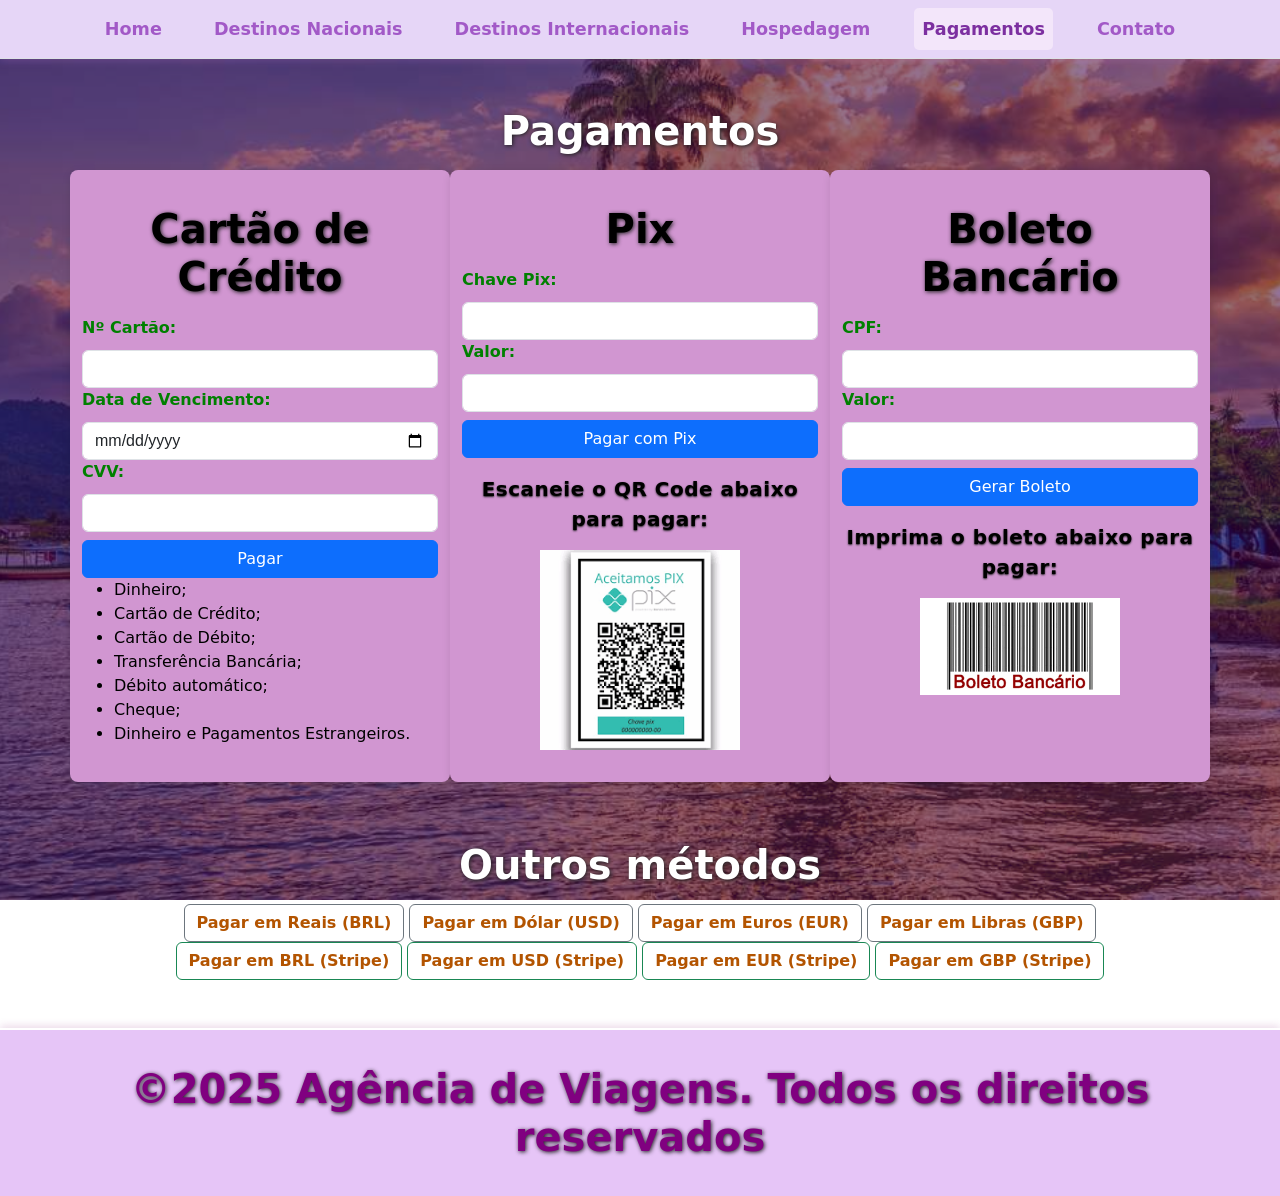
<file: Agência de Viagens/Frontend/pagamentos.html>
<!DOCTYPE html>
<html lang="pt-br">
<head>
    <meta charset="UTF-8">
    <meta name="viewport" content="width=device-width, initial-scale=1.0">
    <title>Pagamentos - Agência de Viagens JTC</title>
    <link rel="stylesheet" href="CSS/style.css">
    <link rel="stylesheet" href="https://cdn.jsdelivr.net/npm/bootstrap@5.3.0/dist/css/bootstrap.min.css">
    <link rel="stylesheet" href="https://cdnjs.cloudflare.com/ajax/libs/font-awesome/6.5.1/css/all.min.css">
</head>
<body style="background: url('img brasil/litoral-br.jpg') center/cover no-repeat fixed; position: relative;">
    <div class="bg-overlay"></div>
    <!-- Navbar -->
    <nav class="navbar navbar-expand-lg border-bottom mb-4" style="background: rgb(216, 17, 216);">
        <div class="container justify-content-center">
            <div class="collapse navbar-collapse show justify-content-center" id="navbarNav">
                <ul class="navbar-nav mx-auto flex-row gap-3">
                    <li class="nav-item"><a class="nav-link text-light" href="index.html">Home</a></li>
                    <li class="nav-item"><a class="nav-link text-light" href="destinos nacionais.html">Destinos Nacionais</a></li>
                    <li class="nav-item"><a class="nav-link text-light" href="destinos internacionais.html">Destinos Internacionais</a></li>
                    <li class="nav-item"><a class="nav-link text-light" href="hospedagem.html">Hospedagem</a></li>
                    <li class="nav-item"><a class="nav-link text-light active" href="pagamentos.html">Pagamentos</a></li>
                    <li class="nav-item"><a class="nav-link text-light" href="contato.html">Contato</a></li>
                </ul>
            </div>
        </div>
    </nav>

    <section class="container my-5">
    <h2 class="titulo-centralizado" style="color: #fff !important;">Pagamentos</h2>
        <div class="row justify-content-center">
            <div class="col-md-4 form-box">
                <h3 class="titulo-centralizado">Cartão de Crédito</h3>
                <form method="POST">
                    <label for="num-cartao">Nº Cartão:</label>
                    <input type="text" id="num-cartao" name="num-cartao" class="form-control" required>
                    <label for="data-vencimento">Data de Vencimento:</label>
                    <input type="date" id="data-vencimento" name="data-vencimento" class="form-control" required>
                    <label for="cvv">CVV:</label>
                    <input type="number" id="cvv" name="cvv" class="form-control" required>
                    <button type="submit" class="btn btn-primary mt-2 w-100">Pagar</button>
                    <ul class="lista-pagamentos mt3">
                        <li>Dinheiro;</li>
                        <li>Cartão de Crédito;</li>
                        <li>Cartão de Débito;</li>
                        <li>Transferência Bancária;</li>
                        <li>Débito automático;</li>
                        <li>Cheque;</li>
                        <li>Dinheiro e Pagamentos Estrangeiros.</li>
                    </ul>
                </form>
            </div>
            <div class="col-md-4 form-box">
                <h3 class="titulo-centralizado">Pix</h3>
                <form method="POST">
                    <label for="chave-pix">Chave Pix:</label>
                    <input type="text" id="chave-pix" name="chave-pix" class="form-control" required>
                    <label for="valor-pix">Valor:</label>
                    <input type="number" id="valor-pix" name="valor-pix" class="form-control" required>
                    <button type="submit" class="btn btn-primary mt-2 w-100">Pagar com Pix</button>
                </form>
                <p class="mt-3 text-center">Escaneie o QR Code abaixo para pagar:</p>
                <img src="img/pix.png" alt="QR Code Pix" class="d-block mx-auto" style="max-width:200px;">
            </div>
            <div class="col-md-4 form-box">
                <h3 class="titulo-centralizado">Boleto Bancário</h3>
                <form method="POST">
                    <label for="cpf">CPF:</label>
                    <input type="text" id="cpf" name="cpf" class="form-control" required>
                    <label for="valor-boleto">Valor:</label>
                    <input type="number" id="valor-boleto" name="valor-boleto" class="form-control" required>
                    <button type="submit" class="btn btn-primary mt-2 w-100">Gerar Boleto</button>
                </form>
                <p class="mt-3 text-center">Imprima o boleto abaixo para pagar:</p>
                <img src="img/boleto.png" alt="Boleto" class="d-block mx-auto" style="max-width:200px;">
            </div>
        </div>
        <div class="row mt-4 justify-content-center">
            <div class="col-md-12 text-center">
                <h4 class="titulo-centralizado" style="color: #fff !important;">Outros métodos</h4>
                <form action="https://www.paypal.com/cgi-bin/webscr" method="post" class="d-inline">
                    <input type="hidden" name="cmd" value="_xclick">
                    <input type="hidden" name="business" value="seu-email@paypal.com">
                    <input type="hidden" name="item_name" value="Pacote de Viagem">
                    <input type="hidden" name="amount" value="1000.00">
                    <input type="hidden" name="currency_code" value="BRL">
                    <input type="submit" value="Pagar em Reais (BRL)" class="btn btn-outline-secondary fw-bold" style="color: #b35400 !important;">
                </form>
                <form action="https://www.paypal.com/cgi-bin/webscr" method="post" class="d-inline">
                    <input type="hidden" name="cmd" value="_xclick">
                    <input type="hidden" name="business" value="seu-email@paypal.com">
                    <input type="hidden" name="item_name" value="Pacote de Viagem">
                    <input type="hidden" name="amount" value="200.00">
                    <input type="hidden" name="currency_code" value="USD">
                    <input type="submit" value="Pagar em Dólar (USD)" class="btn btn-outline-secondary fw-bold" style="color: #b35400 !important;">
                </form>
                <form action="https://www.paypal.com/cgi-bin/webscr" method="post" class="d-inline">
                    <input type="hidden" name="cmd" value="_xclick">
                    <input type="hidden" name="business" value="seu-email@paypal.com">
                    <input type="hidden" name="item_name" value="Pacote de Viagem">
                    <input type="hidden" name="amount" value="180.00">
                    <input type="hidden" name="currency_code" value="EUR">
                    <input type="submit" value="Pagar em Euros (EUR)" class="btn btn-outline-secondary fw-bold" style="color: #b35400 !important;">
                </form>
                <form action="https://www.paypal.com/cgi-bin/webscr" method="post" class="d-inline">
                    <input type="hidden" name="cmd" value="_xclick">
                    <input type="hidden" name="business" value="seu-email@paypal.com">
                    <input type="hidden" name="item_name" value="Pacote de Viagem">
                    <input type="hidden" name="amount" value="160.00">
                    <input type="hidden" name="currency_code" value="GBP">
                    <input type="submit" value="Pagar em Libras (GBP)" class="btn btn-outline-secondary fw-bold" style="color: #b35400 !important;">
                </form>
                <a href="https://buy.stripe.com/test_brl_link" target="_blank" class="btn btn-outline-success fw-bold" style="color: #b35400 !important;">Pagar em BRL (Stripe)</a>
                <a href="https://buy.stripe.com/test_usd_link" target="_blank" class="btn btn-outline-success fw-bold" style="color: #b35400 !important;">Pagar em USD (Stripe)</a>
                <a href="https://buy.stripe.com/test_eur_link" target="_blank" class="btn btn-outline-success fw-bold" style="color: #b35400 !important;">Pagar em EUR (Stripe)</a>
                <a href="https://buy.stripe.com/test_gbp_link" target="_blank" class="btn btn-outline-success fw-bold" style="color: #b35400 !important;">Pagar em GBP (Stripe)</a>
            </div>
        </div>
    </section>

   <!-- Rodapé -->
    <footer>
        <h1 class="titulo-centralizado">&copy;2025 Agência de Viagens. Todos os direitos reservados</h1>
    </footer>
    <script src="js/script.js"></script>
    <script src="https://cdn.jsdelivr.net/npm/bootstrap@5.3.0-alpha3/dist/js/bootstrap.bundle.min.js"></script>
</body>
</html>
</file>
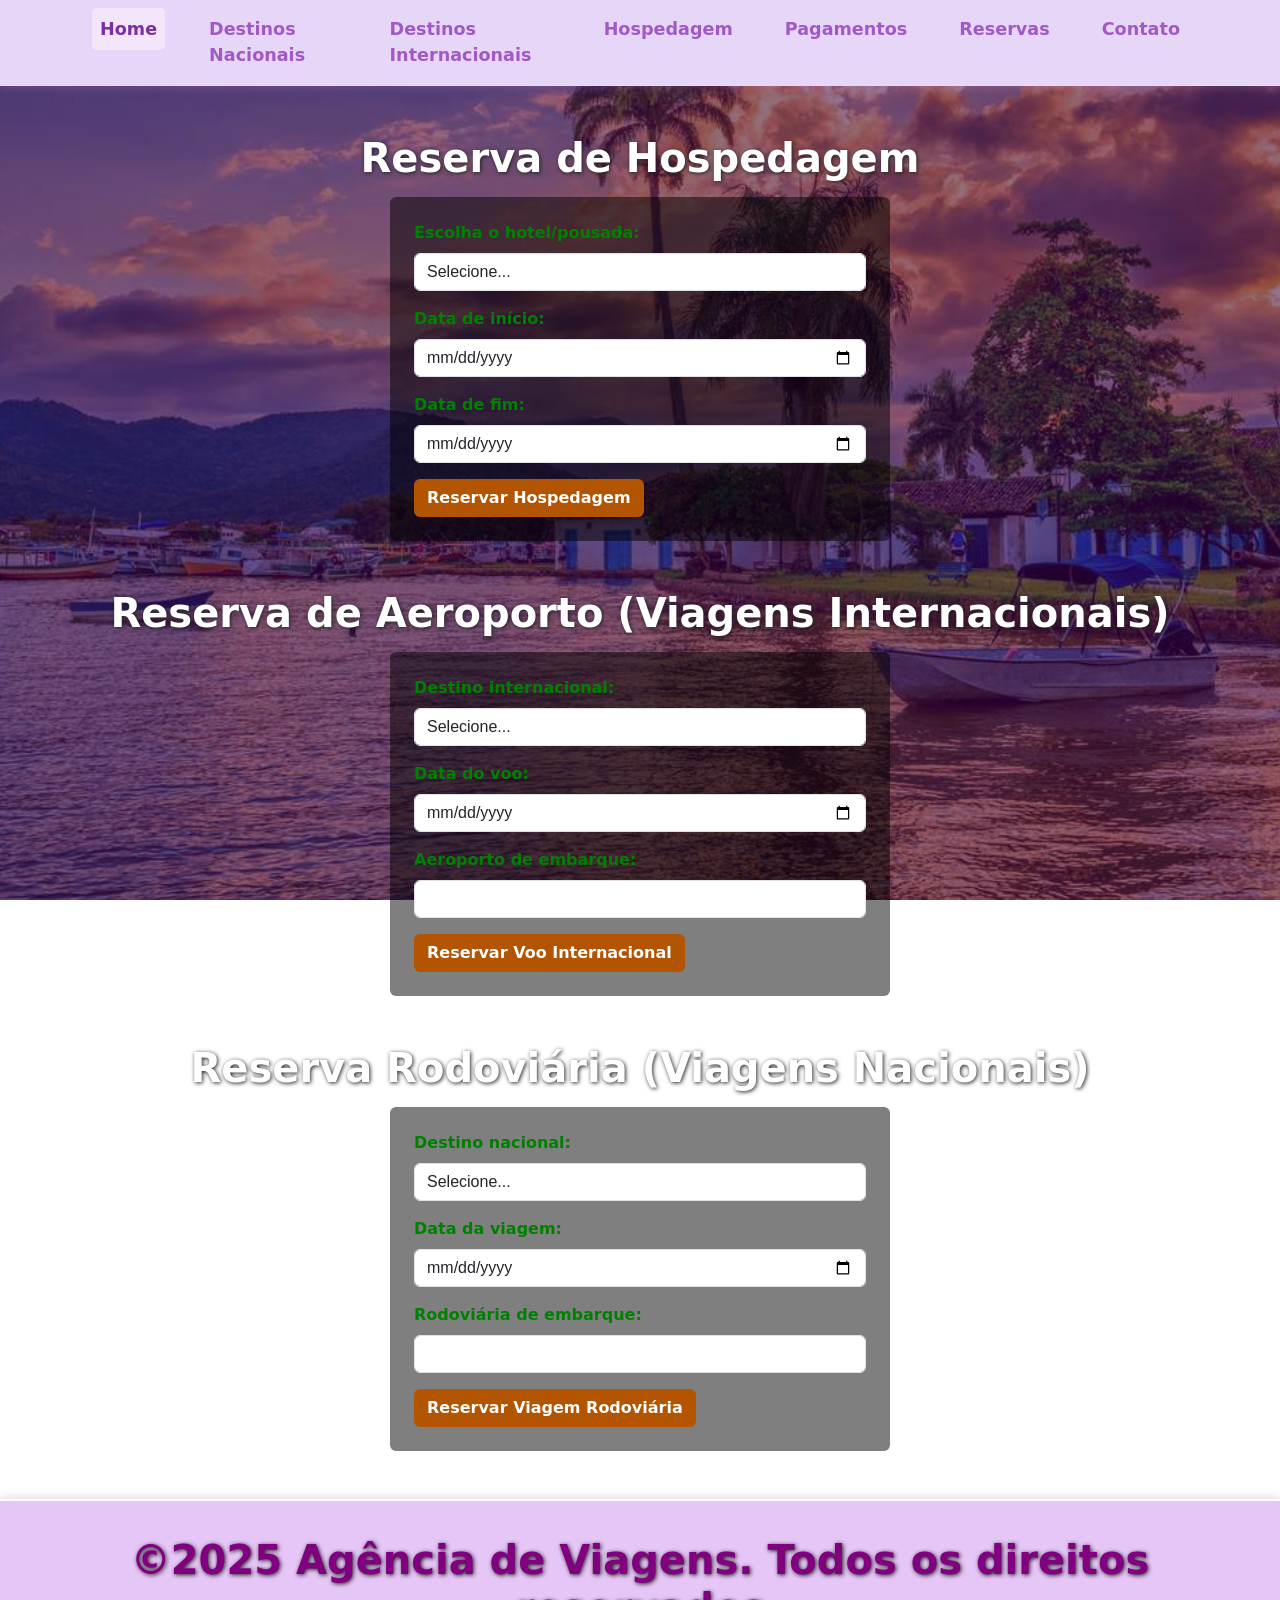
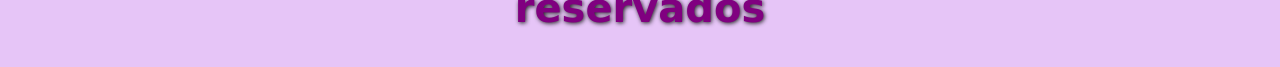
<file: Agência de Viagens/Frontend/reserva.html>
<!DOCTYPE html>
<html lang="pt-br">
<head>
    <meta charset="UTF-8">
    <meta name="viewport" content="width=device-width, initial-scale=1.0">
    <title>Agência de Viagens JTC</title>
    <link rel="stylesheet" href="CSS/style.css">
    <link rel="stylesheet" href="https://cdn.jsdelivr.net/npm/bootstrap@5.3.0/dist/css/bootstrap.min.css">
    <link rel="stylesheet" href="https://cdnjs.cloudflare.com/ajax/libs/font-awesome/6.5.1/css/all.min.css">
</head>
<body style="background: url('img brasil/litoral-br.jpg') center/cover no-repeat fixed; position: relative;">
    <div class="bg-overlay"></div>
    <nav class="navbar navbar-expand-lg border-bottom mb-4" style="background: rgb(216, 17, 216);">
        <div class="container justify-content-center">
            <div class="collapse navbar-collapse show justify-content-center" id="navbarNav">
                <ul class="navbar-nav mx-auto flex-row gap-3">
                    <li class="nav-item"><a class="nav-link text-light active" href="index.html">Home</a></li>
                    <li class="nav-item"><a class="nav-link text-light" href="destinos nacionais.html">Destinos Nacionais</a></li>
                    <li class="nav-item"><a class="nav-link text-light" href="destinos internacionais.html">Destinos Internacionais</a></li>
                    <li class="nav-item"><a class="nav-link text-light" href="hospedagem.html">Hospedagem</a></li>
                    <li class="nav-item"><a class="nav-link text-light" href="pagamentos.html">Pagamentos</a></li>
                    <li class="nav-item"><a class="nav-link text-light" href="reservas.html">Reservas</a></li>
                    <li class="nav-item"><a class="nav-link text-light" href="contato.html">Contato</a></li>
                </ul>
            </div>
        </div>
    </nav>
    <section class="container my-5">
        <h2 class="titulo-centralizado" style="color: #fff;">Reserva de Hospedagem</h2>
        <form class="mb-5 p-4 rounded" style="background: rgba(0,0,0,0.5); max-width: 500px; margin:auto;">
            <div class="mb-3">
                <label for="hotel" class="form-label">Escolha o hotel/pousada:</label>
                <select id="hotel" name="hotel" class="form-control" required>
                    <option value="">Selecione...</option>
                    <option value="Hotel Copacabana Palace">Hotel Copacabana Palace</option>
                    <option value="Hotel Bella Roma">Hotel Bella Roma</option>
                    <option value="Hotel Dolphin Noronha">Hotel Dolphin Noronha</option>
                    <option value="Hotel Marina Park">Hotel Marina Park</option>
                    <option value="Resort Suites Beach Park">Resort Suites Beach Park</option>
                    <option value="Resort Grand Hyatt Rio de Janeiro">Resort Grand Hyatt Rio de Janeiro</option>
                    <option value="Resort Miragem Pousada Noronha">Resort Miragem Pousada Noronha</option>
                    <option value="Hotel Champs Élysées">Hotel Champs Élysées</option>
                    <option value="Hotel Manhattan Dreams">Hotel Manhattan Dreams</option>
                    <option value="Hotel Dream Hollywood">Hotel Dream Hollywood</option>
                    <option value="Hotel Pestana Miami South Beach">Hotel Pestana Miami South Beach</option>
                    <option value="Hotel Venice Times">Hotel Venice Times</option>
                    <option value="Hotel Maison Rouge Strasbourg">Hotel Maison Rouge Strasbourg</option>
                    <option value="Hotel Grand Miramare">Hotel Grand Miramare</option>
                    <option value="Hotel Ibis Toulouse Centre">Hotel Ibis Toulouse Centre</option>
                    <option value="Pousada Barra da Tijuca">Pousada Barra da Tijuca</option>
                    <option value="Pousada Sol'Lar de Iracema">Pousada Sol'Lar de Iracema</option>
                    <option value="Pousada Tesouro de Noronha">Pousada Tesouro de Noronha</option>
                </select>
            </div>
            <div class="mb-3">
                <label for="data-inicio" class="form-label">Data de início:</label>
                <input type="date" id="data-inicio" name="data-inicio" class="form-control" required>
            </div>
            <div class="mb-3">
                <label for="data-fim" class="form-label">Data de fim:</label>
                <input type="date" id="data-fim" name="data-fim" class="form-control" required>
            </div>
            <button type="submit" class="btn" style="background-color: #b35400; color: #fff; font-weight: bold;">Reservar Hospedagem</button>
        </form>
        <h2 class="titulo-centralizado mt-5" style="color: #fff;">Reserva de Aeroporto (Viagens Internacionais)</h2>
        <form class="mb-5 p-4 rounded" style="background: rgba(0,0,0,0.5); max-width: 500px; margin:auto;">
            <div class="mb-3">
                <label for="destino-internacional" class="form-label">Destino internacional:</label>
                <select id="destino-internacional" name="destino-internacional" class="form-control" required>
                    <option value="">Selecione...</option>
                    <option value="Paris">Paris</option>
                    <option value="Los Angeles">Los Angeles</option>
                    <option value="Miami">Miami</option>
                    <option value="Nova York">Nova York</option>
                    <option value="Estrasburgo">Estrasburgo</option>
                    <option value="Toulouse">Toulouse</option>
                    <option value="Veneza">Veneza</option>
                    <option value="Riviera Italiana">Riviera Italiana</option>
                    <option value="Itália">Itália</option>
                    <option value="Estados Unidos">Estados Unidos</option>
                    <option value="França">França</option>
                </select>
            </div>
            <div class="mb-3">
                <label for="data-voo" class="form-label">Data do voo:</label>
                <input type="date" id="data-voo" name="data-voo" class="form-control" required>
            </div>
            <div class="mb-3">
                <label for="aeroporto" class="form-label">Aeroporto de embarque:</label>
                <input type="text" id="aeroporto" name="aeroporto" class="form-control" required>
            </div>
            <button type="submit" class="btn" style="background-color: #b35400; color: #fff; font-weight: bold;">Reservar Voo Internacional</button>
        </form>
        <h2 class="titulo-centralizado mt-5" style="color: #fff;">Reserva Rodoviária (Viagens Nacionais)</h2>
        <form class="mb-5 p-4 rounded" style="background: rgba(0,0,0,0.5); max-width: 500px; margin:auto;">
            <div class="mb-3">
                <label for="destino-nacional" class="form-label">Destino nacional:</label>
                <select id="destino-nacional" name="destino-nacional" class="form-control" required>
                    <option value="">Selecione...</option>
                    <option value="Rio de Janeiro">Rio de Janeiro</option>
                    <option value="Fortaleza">Fortaleza</option>
                    <option value="Fernando de Noronha">Fernando de Noronha</option>
                    <option value="Recife-Pernambuco">Recife-Pernambuco</option>
                </select>
            </div>
            <div class="mb-3">
                <label for="data-onibus" class="form-label">Data da viagem:</label>
                <input type="date" id="data-onibus" name="data-onibus" class="form-control" required>
            </div>
            <div class="mb-3">
                <label for="rodoviaria" class="form-label">Rodoviária de embarque:</label>
                <input type="text" id="rodoviaria" name="rodoviaria" class="form-control" required>
            </div>
            <button type="submit" class="btn" style="background-color: #b35400; color: #fff; font-weight: bold;">Reservar Viagem Rodoviária</button>
        </form>
    </section>
    <!-- Rodapé -->
    <footer>
        <h1 class="titulo-centralizado">&copy;2025 Agência de Viagens. Todos os direitos reservados</h1>
    </footer>

    <!-- Scripts -->
    <script src="js/script.js"></script>
    <script src="https://cdn.jsdelivr.net/npm/bootstrap@5.3.0-alpha3/dist/js/bootstrap.bundle.min.js"></script>
</body>
</html>
</file>
<file: Agência de Viagens/Frontend/CSS/style.css>
body {
    font-family: Arial, sans-serif;
    line-height: 1.6;
    background: linear-gradient(135deg, #e6d6f7 0%, #c8a2e7 50%, #a259c7 100%);
    position: relative;
    margin: 0;
    padding: 0;
}

.bg-overlay {
    position: fixed;
    top: 0;
    left: 0;
    width: 100vw;
    height: 100vh;
    background: rgba(60,0,80,0.55);
    z-index: 0;
    pointer-events: none;
}

body > *:not(.bg-overlay) {
    position: relative;
    z-index: 1;

}

.titulo-centralizado {
    text-align: center;
    font-weight: bold;
    font-size: 2.5rem;
    color: black;
    margin: 15px 0;
    text-shadow: 1px 1px 4px #222;
}

.subtitulo-centralizado {
    text-align: center;
    color: black;
    margin-bottom: 2rem;
}

.img-banner {
    max-width: 320px;
    margin: 10px;
    border-radius: 10px;
    box-shadow: 0 2px 8px plum;
}

.form-box {
    background: rgb(209, 150, 209);
    border-radius: 8px;
    padding: 20px;
    margin-bottom: 20px;
    box-shadow: 0 2px 8px rgba(0, 0, 0, 0.1);
    color: black;
}

/* Formulário de contato com borda laranja */
#contato-form, .contato-form {
    border: 3px solid orange;
    box-shadow: 0 2px 12px #ffb34733;
    border-radius: 10px;
    padding: 25px 20px;
    background: #fff;
    margin: 0 auto 2rem auto;
    max-width: 500px;
}

#contato-form input,
#contato-form textarea,
#contato-form select {
    border: 2px solid orange;
    background: #fff;
    color: black;
    box-shadow: 0 1px 6px #ffb34733;
    margin-bottom: 15px;
}
#contato-form input:focus,
#contato-form textarea:focus,
#contato-form select:focus {
    outline: none;
    border-color: orangered;
    box-shadow: 0 0 0 2px #ffb34755;
}

.lista-servicos {
    list-style: disc inside;
    text-align: left;
    max-width: 500px;
    margin: 0 auto 2rem auto;
    color: black;
    font-size: 1.1rem;
}

.image-container img {
    margin-bottom: 10px;
    max-width: 100%;
    border-radius: 10px;
    box-shadow: 0 2px 8px #eee;
}

.social-icons a {
    color: #fff;
    font-size: 2rem;
    margin: 0 12px;
    transition: color 0.2s;
}
.social-icons a:hover {
    color: #ffd700;
}

h1 {
    font-size: 3rem;
    color: purple;
    text-align: center;
    margin-bottom: 1rem;
    font-weight: bold;
}
h2 {
    font-size: 2.2rem;
    color: #014421;
    text-align: center;
    margin-bottom: 1.5rem;
    font-weight: bold;
}

h3 {
    font-size: 1.5rem;
    color: black;
    text-align: center;
    margin-bottom: 1rem;
}
h4 {
    font-size: 2rem;
    color: black;
    text-align: center;
}

/* Estilizando os botões */
button, .btn {
    background-color: #d2359b;
    color: #fff;
    padding: 10px 20px;
    border: none;
    cursor: pointer;
    border-radius: 5px;
    font-size: 1.1rem;
    transition: 0.3s;
}
button:hover, .btn:hover {
    background-color: #fff;
    color: #d2359b;
    border: 1px solid #d2359b;
}

/* Formulários */
form label {
   display: flex;
    flex-direction: column;
    font-weight: bold;
    margin-bottom: 10px;
    color:green;
    gap: 10px;
    max-width: 400px;
}
form input, form select {
    padding: 20px;
    border-radius: 5px;
    border-color: #f14c05;
    font-family: Arial, sans-serif;
    font-size: 16px;
    background-color: greenyellow;
}

/* Reset Básico */
* {
    margin: 0;
    padding: 0;
    box-sizing: border-box;
}


/* Galeria de Imagens */
.gallery-container {
    display: flex;
    flex-wrap: wrap;
    justify-content: center;
    gap: 15px;
    padding: 20px;
}

.gallery-item {
    flex: 1 1 300px; /* largura fixa */
    max-width: 300px; /* altura fixa */
    border-radius: 10px;
    overflow: hidden;
    box-shadow: 0px 0px 10px rgba(0, 0, 0, 0.1);
}

.gallery-item img {
    width: 100%;
    height: 100%;
    object-fit: cover;
    transition: transform 0.5s;
}

.gallery-item:hover img {
    transform: scale(1.1);
}

/* Navbar customizada centralizada */
.navbar {
    background: #e6d6f7 !important;
    border-bottom: 2px solid #fff;
    box-shadow: 0 2px 8px #ea8fdb33; /* Sombra suave para integração com fundo */
}
.navbar .nav-link {
    color: #a259c7 !important;
    font-weight: bold;
    font-size: 1.1rem;
    margin: 0 10px;
    transition: color 0.2s, background 0.2s;
    border-radius: 5px;
    background: transparent;
}
.navbar .nav-link:hover, .navbar .nav-link.active {
    color: #7c2fa0 !important;
    background: #f3e6fa;
}

/* Footer igual à navbar */
footer {
    background: #e6c5f7 !important;
    color: purple !important;
    padding: 20px 0;
    text-align: center;
    margin-top: 40px;
    border-top: 2px solid #fff;
    box-shadow: 0 -2px 8px #9b3f8c33;
}
footer h1 {
    color: purple !important;
    text-align: center;
    font-size: 2.5rem;
    font-weight: bold;
}

/* Parágrafos padrão: cor preta, negrito, fonte maior */
p {
    color: black;
    font-weight: bold;
    font-size: 1.25rem;
    letter-spacing: 0.5px;
    background: transparent;
    text-shadow: 0 1px 2px #222;
}

/* Parágrafos das páginas destinos nacionais, internacionais e hospedagem em preto */
body.destinos-nacionais p,
body.destinos-internacionais p,
body.hospedagem p {
    color: black;
    text-shadow: none;
}

/* Responsividade */
@media (max-width: 991px) {
    .row > [class^="col-"] {
        margin-bottom: 2rem;
    }
    .img-banner {
        max-width: 90vw;
    }
    .navbar-nav {
        flex-direction: column !important;
        align-items: center;
    }
    .navbar .nav-link {
        margin: 5px 0;
    }
}
@media (max-width: 600px) {
    h1 { font-size: 2rem; }
    h2 { font-size: 1.5rem; }
    .img-banner { max-width: 98vw; }
    .form-box { padding: 10px; }
}
</file>
<file: Agencia-de-Viagens---reajustada-NovoProjeto/Agência de Viagens/Frontend/CSS/style.css>
body {
    font-family: Arial, sans-serif;
    line-height: 1.6;
    background: linear-gradient(135deg, #e6d6f7 0%, #c8a2e7 50%, #a259c7 100%);
    position: relative;
    margin: 0;
    padding: 0;
}

.bg-overlay {
    position: fixed;
    top: 0;
    left: 0;
    width: 100vw;
    height: 100vh;
    background: rgba(60,0,80,0.55);
    z-index: 0;
    pointer-events: none;
}

body > *:not(.bg-overlay) {
    position: relative;
    z-index: 1;

}

.titulo-centralizado {
    text-align: center;
    font-weight: bold;
    font-size: 2.5rem;
    color: black;
    margin: 15px 0;
    text-shadow: 1px 1px 4px #222;
}

.subtitulo-centralizado {
    text-align: center;
    color: black;
    margin-bottom: 2rem;
}

.img-banner {
    max-width: 320px;
    margin: 10px;
    border-radius: 10px;
    box-shadow: 0 2px 8px plum;
}

.form-box {
    background: rgb(209, 150, 209);
    border-radius: 8px;
    padding: 20px;
    margin-bottom: 20px;
    box-shadow: 0 2px 8px rgba(0, 0, 0, 0.1);
    color: black;
}

/* Formulário de contato com borda laranja */
#contato-form, .contato-form {
    border: 3px solid orange;
    box-shadow: 0 2px 12px #ffb34733;
    border-radius: 10px;
    padding: 25px 20px;
    background: #fff;
    margin: 0 auto 2rem auto;
    max-width: 500px;
}

#contato-form input,
#contato-form textarea,
#contato-form select {
    border: 2px solid orange;
    background: #fff;
    color: black;
    box-shadow: 0 1px 6px #ffb34733;
    margin-bottom: 15px;
}
#contato-form input:focus,
#contato-form textarea:focus,
#contato-form select:focus {
    outline: none;
    border-color: orangered;
    box-shadow: 0 0 0 2px #ffb34755;
}

.lista-servicos {
    list-style: disc inside;
    text-align: left;
    max-width: 500px;
    margin: 0 auto 2rem auto;
    color: black;
    font-size: 1.1rem;
}

.image-container img {
    margin-bottom: 10px;
    max-width: 100%;
    border-radius: 10px;
    box-shadow: 0 2px 8px #eee;
}

.social-icons a {
    color: #fff;
    font-size: 2rem;
    margin: 0 12px;
    transition: color 0.2s;
}
.social-icons a:hover {
    color: #ffd700;
}

h1 {
    font-size: 3rem;
    color: purple;
    text-align: center;
    margin-bottom: 1rem;
    font-weight: bold;
}
h2 {
    font-size: 2.2rem;
    color: #014421;
    text-align: center;
    margin-bottom: 1.5rem;
    font-weight: bold;
}

h3 {
    font-size: 1.5rem;
    color: black;
    text-align: center;
    margin-bottom: 1rem;
}
h4 {
    font-size: 2rem;
    color: black;
    text-align: center;
}

/* Estilizando os botões */
button, .btn {
    background-color: #d2359b;
    color: #fff;
    padding: 10px 20px;
    border: none;
    cursor: pointer;
    border-radius: 5px;
    font-size: 1.1rem;
    transition: 0.3s;
}
button:hover, .btn:hover {
    background-color: #fff;
    color: #d2359b;
    border: 1px solid #d2359b;
}

/* Formulários */
form label {
   display: flex;
    flex-direction: column;
    font-weight: bold;
    margin-bottom: 10px;
    color:green;
    gap: 10px;
    max-width: 400px;
}
form input, form select {
    padding: 20px;
    border-radius: 5px;
    border-color: #f14c05;
    font-family: Arial, sans-serif;
    font-size: 16px;
    background-color: greenyellow;
}

/* Reset Básico */
* {
    margin: 0;
    padding: 0;
    box-sizing: border-box;
}


/* Galeria de Imagens */
.gallery-container {
    display: flex;
    flex-wrap: wrap;
    justify-content: center;
    gap: 15px;
    padding: 20px;
}

.gallery-item {
    flex: 1 1 300px; /* largura fixa */
    max-width: 300px; /* altura fixa */
    border-radius: 10px;
    overflow: hidden;
    box-shadow: 0px 0px 10px rgba(0, 0, 0, 0.1);
}

.gallery-item img {
    width: 100%;
    height: 100%;
    object-fit: cover;
    transition: transform 0.5s;
}

.gallery-item:hover img {
    transform: scale(1.1);
}

/* Navbar customizada centralizada */
.navbar {
    background: #e6d6f7 !important;
    border-bottom: 2px solid #fff;
    box-shadow: 0 2px 8px #ea8fdb33; /* Sombra suave para integração com fundo */
}
.navbar .nav-link {
    color: #a259c7 !important;
    font-weight: bold;
    font-size: 1.1rem;
    margin: 0 10px;
    transition: color 0.2s, background 0.2s;
    border-radius: 5px;
    background: transparent;
}
.navbar .nav-link:hover, .navbar .nav-link.active {
    color: #7c2fa0 !important;
    background: #f3e6fa;
}

/* Footer igual à navbar */
footer {
    background: #e6c5f7 !important;
    color: purple !important;
    padding: 20px 0;
    text-align: center;
    margin-top: 40px;
    border-top: 2px solid #fff;
    box-shadow: 0 -2px 8px #9b3f8c33;
}
footer h1 {
    color: purple !important;
    text-align: center;
    font-size: 2.5rem;
    font-weight: bold;
}

/* Parágrafos padrão: cor preta, negrito, fonte maior */
p {
    color: black;
    font-weight: bold;
    font-size: 1.25rem;
    letter-spacing: 0.5px;
    background: transparent;
    text-shadow: 0 1px 2px #222;
}

/* Parágrafos das páginas destinos nacionais, internacionais e hospedagem em preto */
body.destinos-nacionais p,
body.destinos-internacionais p,
body.hospedagem p {
    color: black;
    text-shadow: none;
}

/* Responsividade */
@media (max-width: 991px) {
    .row > [class^="col-"] {
        margin-bottom: 2rem;
    }
    .img-banner {
        max-width: 90vw;
    }
    .navbar-nav {
        flex-direction: column !important;
        align-items: center;
    }
    .navbar .nav-link {
        margin: 5px 0;
    }
}
@media (max-width: 600px) {
    h1 { font-size: 2rem; }
    h2 { font-size: 1.5rem; }
    .img-banner { max-width: 98vw; }
    .form-box { padding: 10px; }
}
</file>
